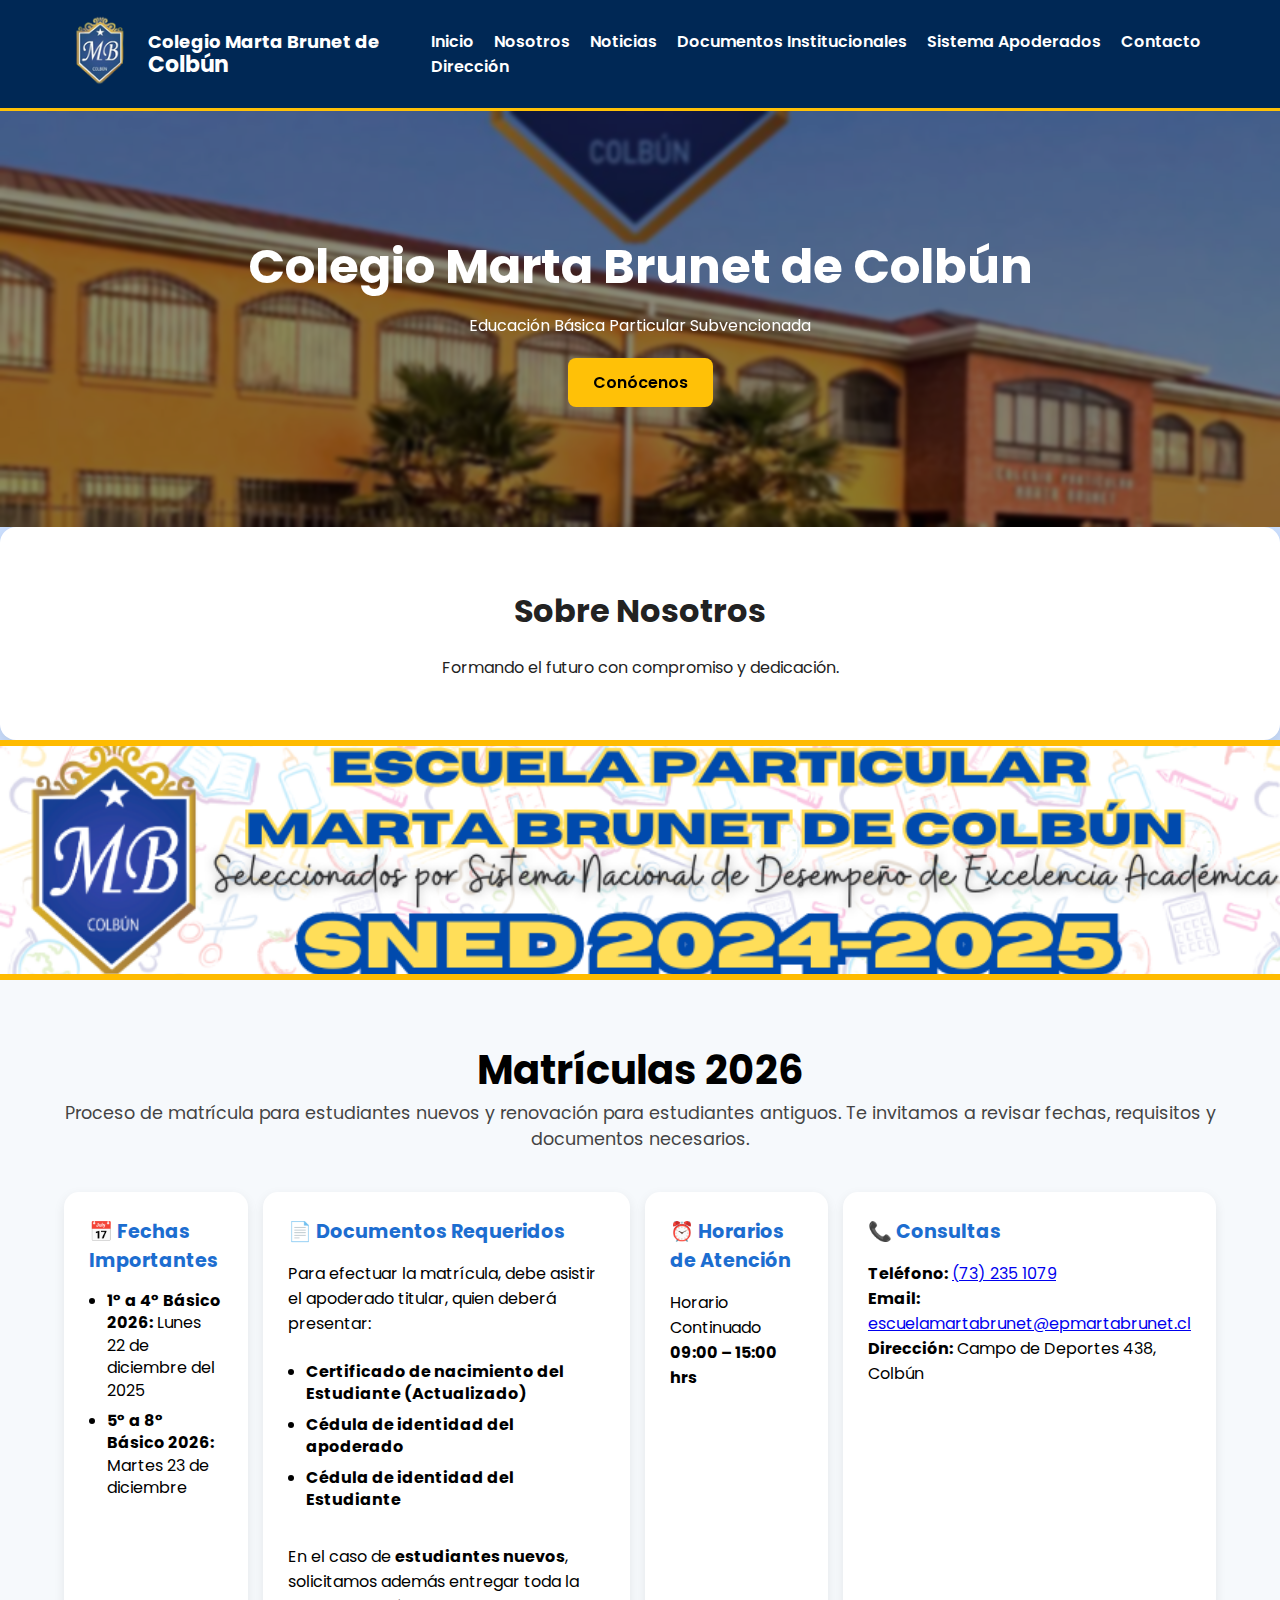
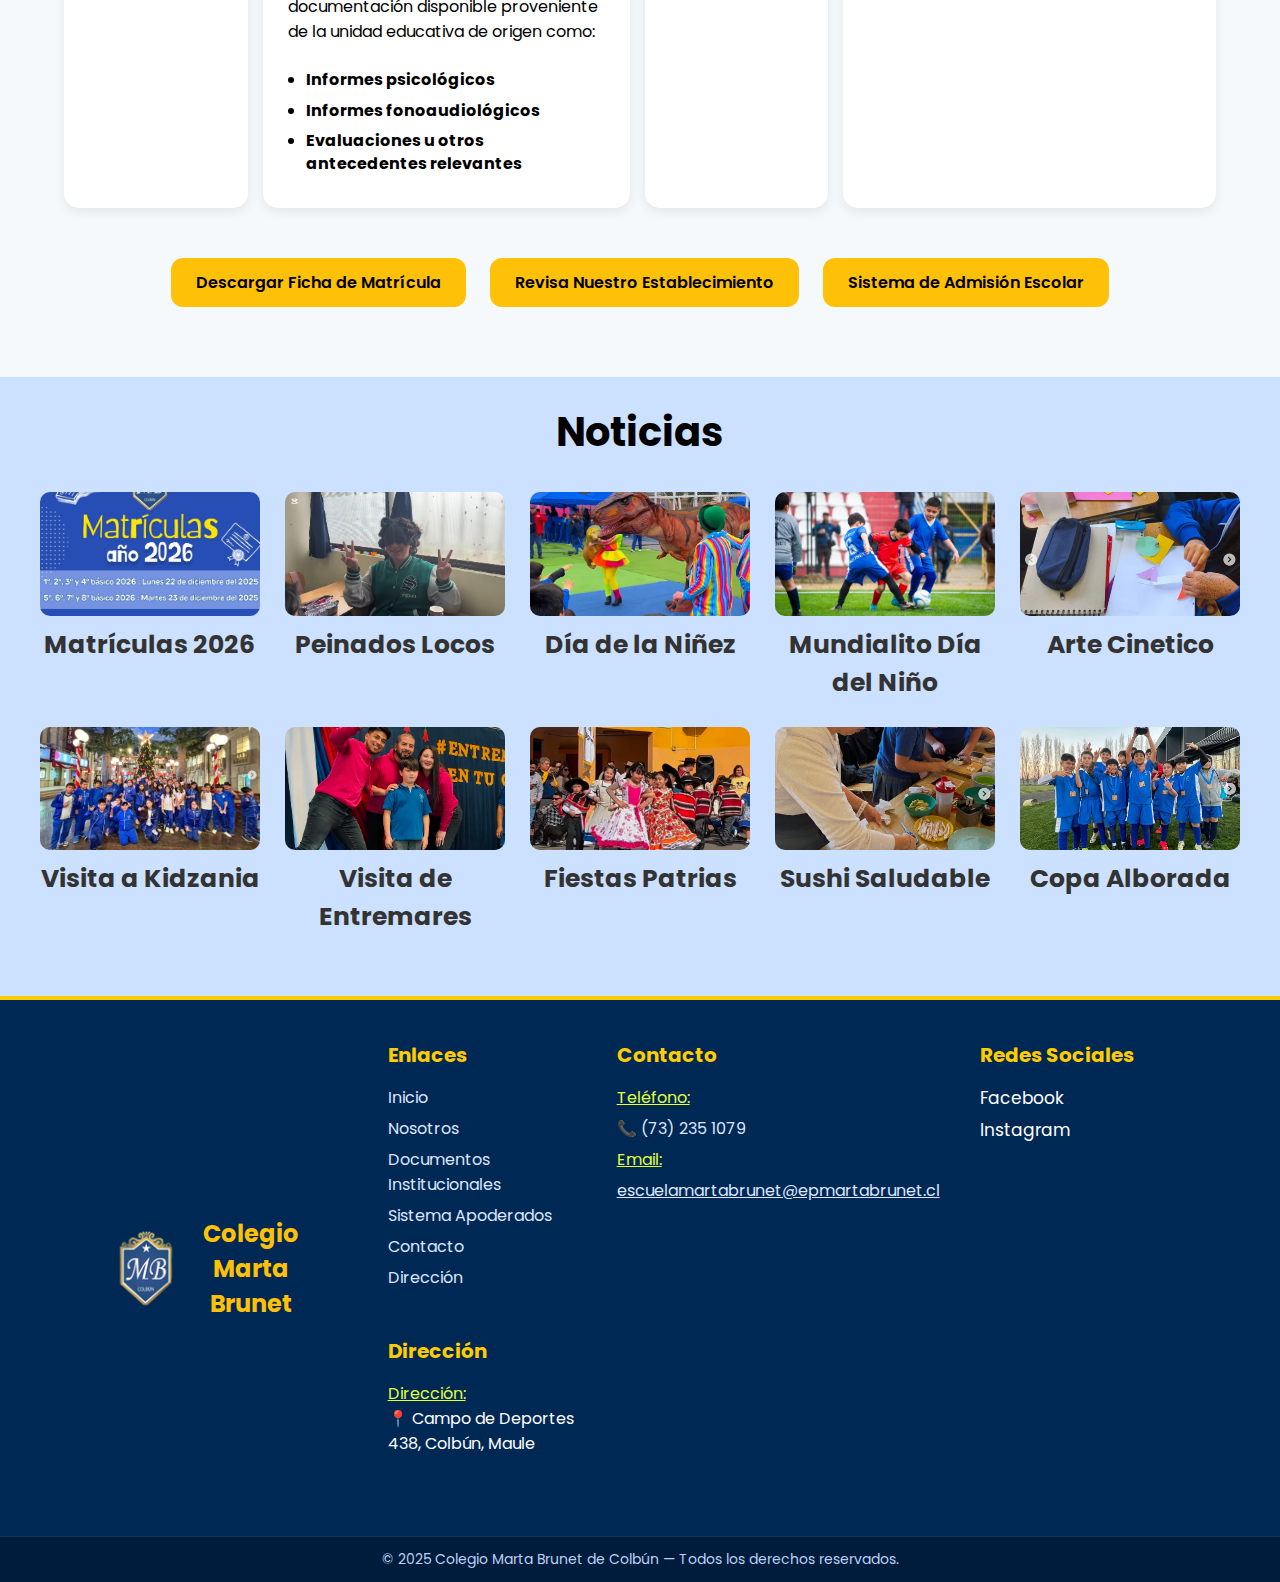
<file: index.html>
<!DOCTYPE html>
<html lang="es">
<head>
    <meta charset="UTF-8">
    <meta name="viewport" content="width=device-width, initial-scale=1.0">
        <link rel="shortcut icon" href="img/logo-martabrunet.png">
    <title>Colegio Marta Brunet de Colbún</title>
    <link rel="stylesheet" href="css/styles.css">
</head>
<body>

    <!-- HEADER -->
    <header class="header">
        <div class="container header-content">
           
            <div class="logo">
                 <a href="index.html" style="color:#FFFFFF; text-decoration: none;">
                     <img class="logo-img" src="img/logo-martabrunet.png">
                <div class="logo-text">
                
        <span class="line1">Colegio Marta Brunet de</span>
        <span class="line2">Colbún</span>
        </a>
    </div>
</div>

            <nav class="nav" id="nav-menu">
                
                <a href="index.html">Inicio</a>
                <a href="nosotros.html">Nosotros</a>
                <a href="noticias.html">Noticias</a>
                <a href="proyectos.html">Documentos Institucionales</a>
                <a href="apoderados.html">Sistema Apoderados</a>
                <a href="contacto.html">Contacto</a>
                <a href="direccion.html">Dirección</a>
            </nav>

            <div id="menu-btn" class="menu-btn">&#9776;</div>
        </div>
    </header>

    <!-- HERO -->
    <section class="hero">
        <div class="hero-content">
            <h1>Colegio Marta Brunet de Colbún</h1>
            <p>Educación Básica Particular Subvencionada</p>
            <a class="btn-amarillo" href="nosotros.html">Conócenos</a>
        </div>
    </section>

    <!-- NOSOTROS -->
    <section class="section">
        <div class="container">

            <h2>Sobre Nosotros</h2>
            <p>
                Formando el futuro con compromiso y dedicación.
            </p>
        </div>
    </section>
            <img src="img/sned.png" alt="sned" class="full-bleed">
            

  
<section class="matriculas">
    <div class="container">

        <h2 class="section-title">Matrículas 2026</h2>
        <p class="mat-desc">
            Proceso de matrícula para estudiantes nuevos y renovación para estudiantes antiguos.
            Te invitamos a revisar fechas, requisitos y documentos necesarios.
        </p>

        <div class="mat-grid">

            <!-- Fechas importantes -->
            <div class="mat-card">
                <h3>📅 Fechas Importantes</h3>
                <ul>
                    <li><strong>1° a 4° Básico 2026:</strong> Lunes 22 de diciembre del 2025</li>
                    <li><strong>5° a 8° Básico 2026:</strong> Martes 23 de diciembre</li>
                    
                </ul>
            </div>

            <!-- Documentos requeridos -->
            <div class="mat-card">
                <h3>📄 Documentos Requeridos</h3>
                <p>Para efectuar la matrícula, debe asistir el apoderado titular, quien deberá presentar:</p> <br>
                <ul>
                    <li><strong>Certificado de nacimiento del Estudiante (Actualizado)</strong></li>
                    <li><strong>Cédula de identidad del apoderado</strong></li>
                    <li><strong>Cédula de identidad del Estudiante</strong></li>
                </ul> <br>
                <p>En el caso de <b>estudiantes nuevos</b>, solicitamos además entregar toda la documentación disponible proveniente de la unidad educativa de origen como:</p>
                <ul><br>
                    <li><strong>Informes psicológicos</strong></li>
                    <li><strong>Informes fonoaudiológicos</strong></li>
                    <li><strong>Evaluaciones u otros antecedentes relevantes</strong></li>
                </ul>
            </div>

            <!-- Horarios -->
            <div class="mat-card">
                <h3>⏰ Horarios de Atención</h3>
                <p>Horario Continuado <br><strong>09:00 – 15:00 hrs</strong></p>
                
            </div>

            <!-- Contacto -->
            <div class="mat-card">
                <h3>📞 Consultas</h3>
                <p><strong>Teléfono:</strong> <a href="tel:+56732351079">(73) 235 1079</a></p>
                <p><strong>Email:</strong> 
                    <a href="mailto:escuelamartabrunet@epmartabrunet.cl">
                        escuelamartabrunet@epmartabrunet.cl
                    </a>
                </p>
                <p><strong>Dirección:</strong> Campo de Deportes 438, Colbún</p>
            </div>

        </div>

        <!-- Botón -->
        <div class="mat-buttons">
            <a href="https://admision.mineduc.cl/recuperar-comprobante" class="btn-amarillo mat-btn">Descargar Ficha de Matrícula</a>
            <a href="https://admision.mineduc.cl/vitrina-vue/establecimiento/3347" class="btn-amarillo mat-btn">Revisa Nuestro Establecimiento</a>
            <a href="https://www.sistemadeadmisionescolar.cl/index.html" class="btn-amarillo mat-btn">Sistema de Admisión Escolar</a>
        </div>

    </div>
</section>
    

<br>
<section class="noticias">
    <h2 class="section-title">Noticias</h2>

    <div class="gallery-grid">

        <!-- Noticia 1 -->
        <a href="https://www.facebook.com/photo/?fbid=1467787502018207&set=a.508342394629394" target="_blank" class="gallery-item">
            <div class="img-container">
                <img src="img/Matriculas.jpg" alt="Matrículas 2026">
                <div class="img-hover">
                    <p>Matrículas 2026 – Fechas de continuidad y nuevos estudiantes</p>
                </div>
            </div>
            <h3>Matrículas 2026</h3>
        </a>

        <!-- Noticia 2 -->
        <a href="noticias.html" class="gallery-item">
            <div class="img-container">
                <img src="img/peinados.png" alt="Peinados locos">
                <div class="img-hover">
                    <p>🎉✨ ¡Día de Peinados Locos en nuestro colegio! ✨🎉</p>
                </div>
            </div>
            <h3>Peinados Locos</h3>
        </a>

        <!-- Noticia 3 -->
        <a href="noticias.html" class="gallery-item">
            <div class="img-container">
                <img src="img/dia-niñez.png" alt="Actividades">
                <div class="img-hover">
                    <p>Celebramos el Día de la Niñez con una jornada llena de alegría</p>
                </div>
            </div>
            <h3>Día de la Niñez</h3>
        </a>

        <!-- Noticia 4 -->
        <a href="noticias.html" class="gallery-item">
            <div class="img-container">
                <img src="img/actividades-3.jpg" alt="Actividades">
                <div class="img-hover">
                    <p>Jornada inolvidable en el Mundialito Día del Niño 2025</p>
                </div>
            </div>
            <h3>Mundialito Día del Niño</h3>
        </a>

        <!-- Noticia 5 -->
        <a href="noticias.html" class="gallery-item">
            <div class="img-container">
                <img src="img/Artes.png" alt="Actividades">
                <div class="img-hover">
                    <p>Arte cinetico y el movimiento</p>
                </div>
            </div>
            <h3>Arte Cinetico</h3>
        </a>

        <!-- Noticia 6 -->
                <a href="noticias.html" class="gallery-item">
            <div class="img-container">
                <img src="img/kidzania.png" alt="Actividades">
                <div class="img-hover">
                    <p>4° básico disfrutó de una increíble salida pedagógica a KidZania</p>
                </div>
            </div>
            <h3>Visita a Kidzania</h3>
        </a>

        <!-- Noticia 7 -->
                <a href="#" class="gallery-item">
            <div class="img-container">
                <img src="img/entremares.png" alt="Actividades">
                <div class="img-hover">
                    <p>la visita del grupo entremares nos regaló un concierto lleno de cercanía, alegría y emoción</p>
                </div>
            </div>
            <h3>Visita de Entremares</h3>
        </a>

        <!-- Noticia 8 -->
                <a href="noticias.html" class="gallery-item">
            <div class="img-container">
                <img src="img/fiestas-patrias.png" alt="Actividades">
                <div class="img-hover">
                    <p>Momentos especiales durante la celebración de Fiestas Patrias</p>
                </div>
            </div>
            <h3>Fiestas Patrias</h3>
        </a>
        <!--Noticia 9-->
               <a href="noticias.html" class="gallery-item">
            <div class="img-container">
                <img src="img/sushi.png" alt="Actividades">
                <div class="img-hover">
                    <p>Entretenida clase de cocina saludable</p>
                </div>
            </div>
            <h3>Sushi Saludable</h3>
        </a>
        <!--Noticia 10-->
                       <a href="noticias.html" class="gallery-item">
            <div class="img-container">
                <img src="img/copa-alborada.png" alt="Actividades">
                <div class="img-hover">
                    <p>🏆⚽ ¡Orgullo escolar en la Copa Alborada 2025! ⚽🏆</p>
                </div>
            </div>
            <h3>Copa Alborada</h3>
        </a>

    </div>
</section>



<footer class="footer">
    <div class="footer-container">

        <!-- Columna 1: Logo + mensaje -->
        <div class="footer-col footer-logo-box">
            <img class="footer-logo-img" src="img/logo-martabrunet.png" alt="logo-martabrunet">

            <div class="footer-logo-text">
                <h2 class="footer-logo">Colegio<br>Marta Brunet</h2>
               
            </div>
        </div>

        <!-- Columna 2: Enlaces -->
        <div class="footer-col">
            <h3>Enlaces</h3>
            <a href="index.html">Inicio</a>
            <a href="nosotros.html">Nosotros</a>
            <a href="proyectos.html">Documentos Institucionales</a>
            <a href="apoderados.html">Sistema Apoderados</a>
            <a href="contacto.html">Contacto</a>
            <a href="direccion.html">Dirección</a>
        </div>

        <!-- Columna 3: Contacto -->
        <div class="footer-col">
            <h3>Contacto</h3>

            <p class="subtitulo-footer"><u>Teléfono:</u></p>
            <a href="tel:+56732351079">📞 (73) 235 1079</a>
            <p class="subtitulo-footer"><u>Email:</u></p>
             
            <a href="mailto:escuelamartabrunet@epmartabrunet.cl"><u>escuelamartabrunet@epmartabrunet.cl</u></a>

            
        </div>

        <!-- Columna 4: Redes Sociales -->
        <div class="footer-col">
            <h3>Redes Sociales</h3>
            <div class="footer-social">
                <a href="https://www.facebook.com/p/Colegio-Marta-Brunet-de-Colb%C3%BAn-100063609132102/">Facebook</a>
                <a href="https://www.instagram.com/colegiomartabrunet.colbun/">Instagram</a>
            </div>
                    </div>

        <!-- Columna 5: Dirección -->
        <div class="footer-col">
            <h3>Dirección</h3>
            <p class="subtitulo-footer"><u>Dirección:</u></p>
            <p>📍 Campo de Deportes 438, Colbún, Maule</p>
            </div>


    </div>

    <div class="footer-bottom">
        © 2025 Colegio Marta Brunet de Colbún — Todos los derechos reservados.
    </div>
</footer>


    <script src="script/main.js"></script>
</body>
</html>
</file>
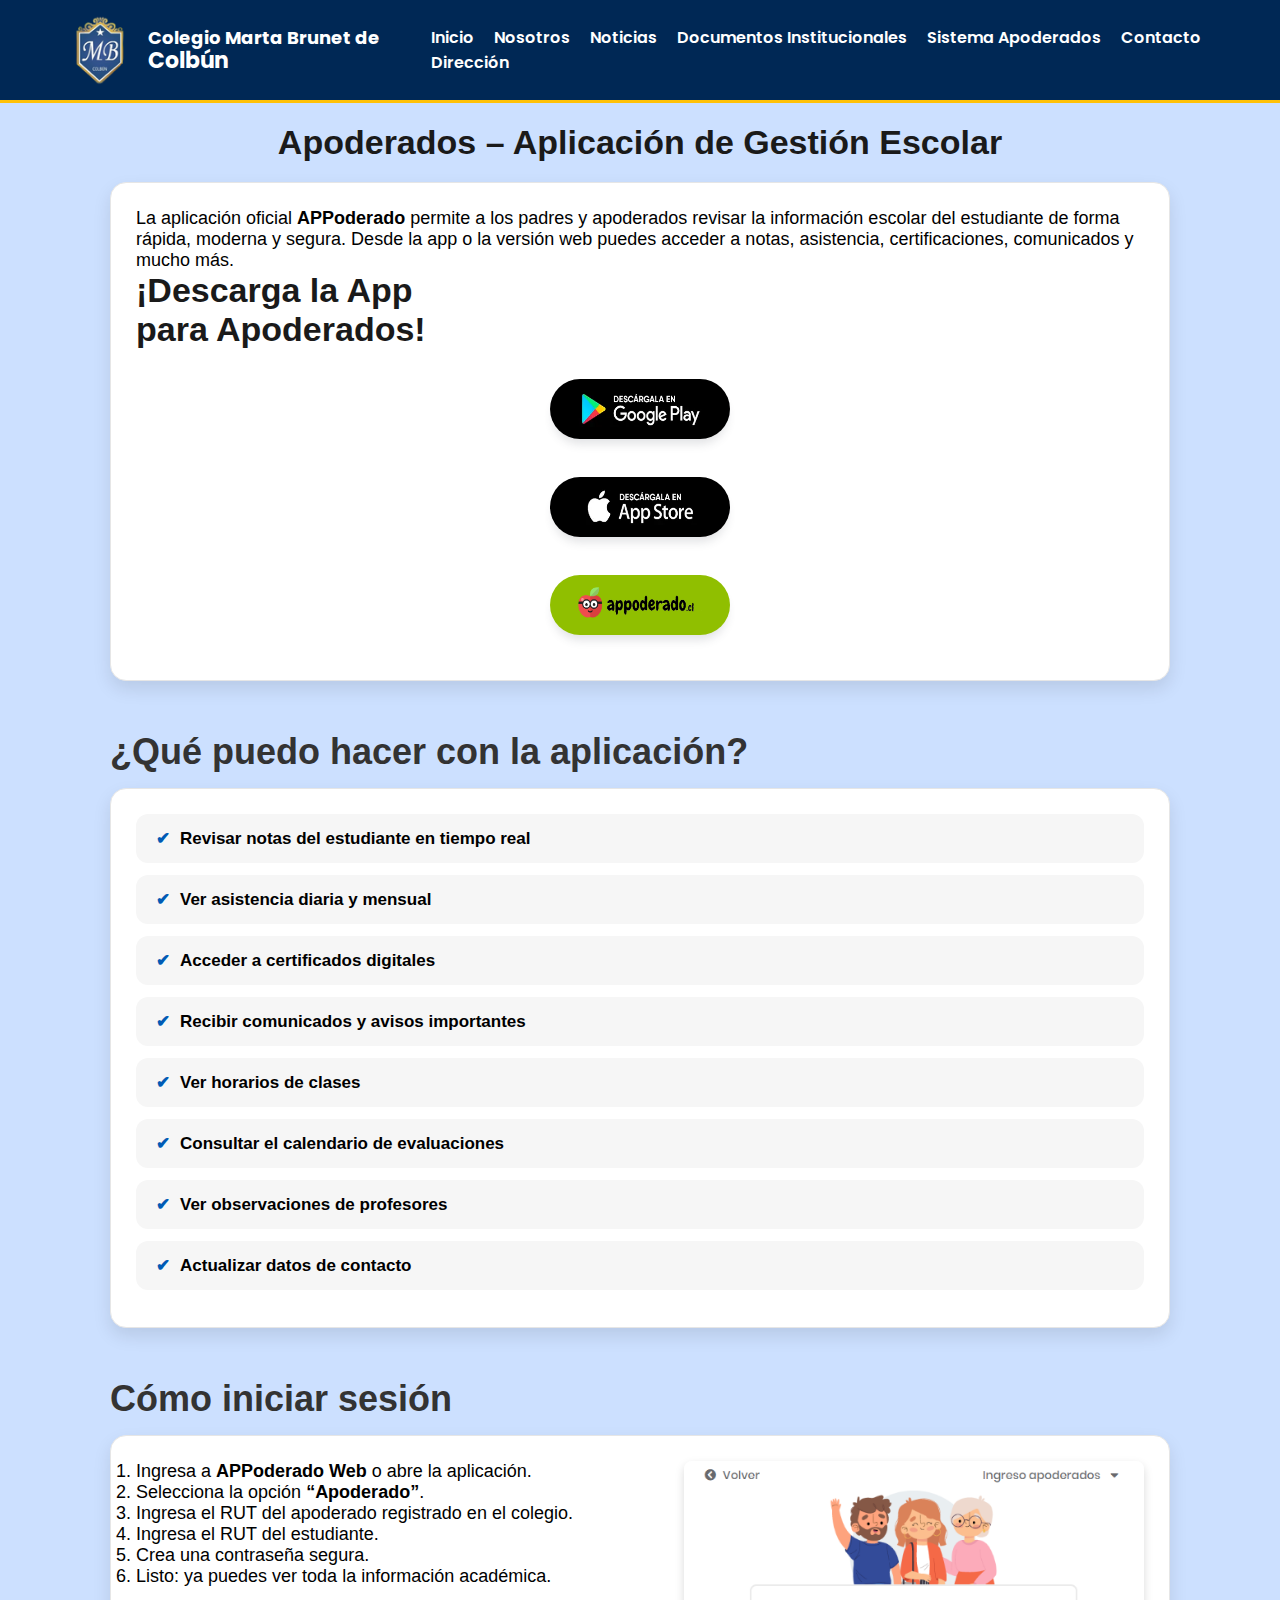
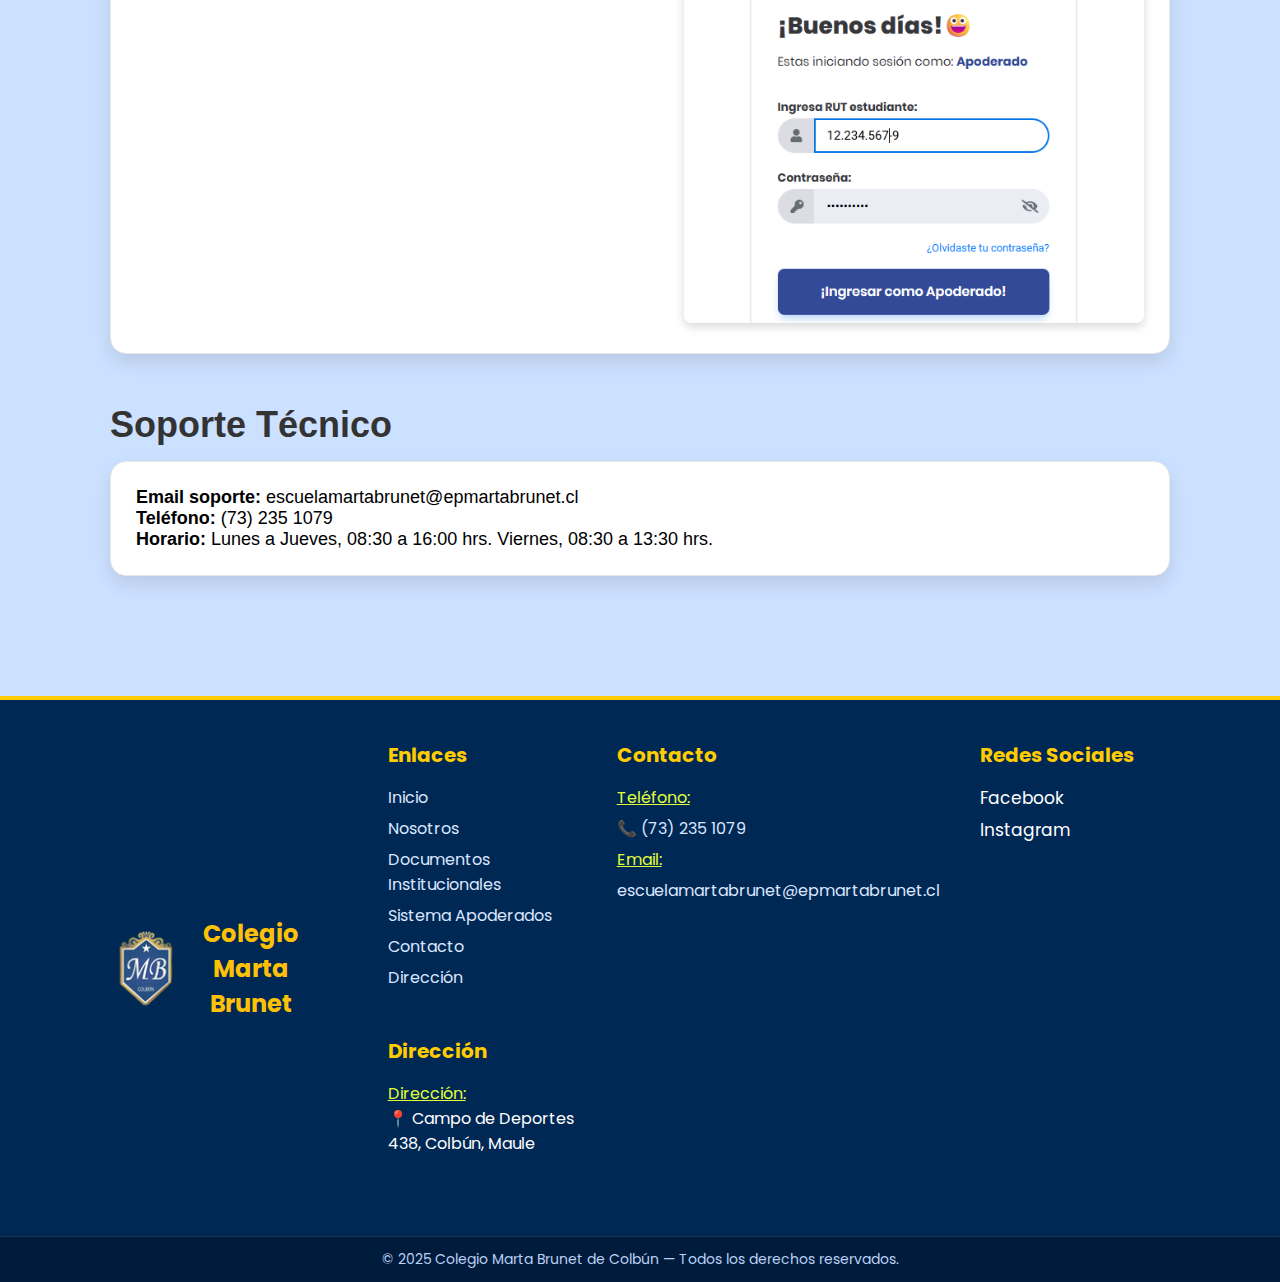
<file: apoderados.html>
<!DOCTYPE html>
<html lang="es">
<head>
    <meta charset="UTF-8">
    <meta name="viewport" content="width=device-width, initial-scale=1.0">
    <link rel="shortcut icon" href="img/logo-martabrunet.png">
    <title>Colegio Marta Brunet de Colbún</title>
    <link rel="stylesheet" href="css/styles.css">
</head>
<body>

    <!-- HEADER -->
   <header class="header">
       
            <div class="container header-content">
            <div class="logo"><img class="logo-img" src="img/logo-martabrunet.png">
                <div class="logo-text">
                    <a href="index.html" style="color:#FFFFFF; text-decoration: none;">
        <span class="line1">Colegio Marta Brunet de</span>
        <span class="line2">Colbún</span>
        </a>
    </div>
</div>

            <nav class="nav" id="nav-menu">
                <a href="index.html">Inicio</a>
                <a href="nosotros.html">Nosotros</a>
                <a href="noticias.html">Noticias</a>
                <a href="proyectos.html">Documentos Institucionales</a>
                <a href="apoderados.html">Sistema Apoderados</a>
                <a href="contacto.html">Contacto</a>
                <a href="direccion.html">Dirección</a>
            </nav>

                       <div id="menu-btn" class="menu-btn">&#9776;</div>
        
        </div>
    </header>
    



<div class="apo-container">

  <h2 class="apo-title">Apoderados – Aplicación de Gestión Escolar</h2>

  <div class="apo-box">
    <p>
      La aplicación oficial <strong>APPoderado</strong> permite a los padres y apoderados revisar la
      información escolar del estudiante de forma rápida, moderna y segura.
      Desde la app o la versión web puedes acceder a notas, asistencia, certificaciones,
      comunicados y mucho más.
    </p>
<h2 class="descargar">
  ¡Descarga la App
  <br>
  para Apoderados!
</h2>
 

    <div class="apo-buttons">
      <!-- Google Play -->
      <a href="https://play.google.com/store/apps/details?id=com.rowsis.appoderado" target="_blank">
        <img src="img/googleplay.png" alt="Descargar en Google Play" class="store-btn">
      </a>

      <!-- App Store -->
      <a href="https://apps.apple.com/cl/app/appoderado/id986014721" target="_blank">
        <img src="img/appstore.png" class="store-btn" alt="Descargar en App Store">
      </a>
    
  
    <a href="https://appoderado.cl/sistema/index-login-paso-2?t=apoderados" target="_blank" >
      <img src="img/appoderado.png" class="btn-apoderados" alt="Ingresar a APPoderado Web">
      
    </a>
  </div>
</div>
  <h3 class="apo-subtitle">¿Qué puedo hacer con la aplicación?</h3>

  <div class="apo-box apo-features">
    <ul>
      <li>Revisar notas del estudiante en tiempo real</li>
      <li>Ver asistencia diaria y mensual</li>
      <li>Acceder a certificados digitales</li>
      <li>Recibir comunicados y avisos importantes</li>
      <li>Ver horarios de clases</li>
      <li>Consultar el calendario de evaluaciones</li>
      <li>Ver observaciones de profesores</li>
      <li>Actualizar datos de contacto</li>
    </ul>
  </div>



  <h2 class="apo-subtitle">Cómo iniciar sesión</h2>

<div class="apo-box apo-flex">
  
  <div class="apo-text">
    <ol>
      <li>Ingresa a <strong>APPoderado Web</strong> o abre la aplicación.</li>
      <li>Selecciona la opción <strong>“Apoderado”</strong>.</li>
      <li>Ingresa el RUT del apoderado registrado en el colegio.</li>
      <li>Ingresa el RUT del estudiante.</li>
      <li>Crea una contraseña segura.</li>
      <li>Listo: ya puedes ver toda la información académica.</li>
    </ol>
  </div>

  <div class="apo-img">
    <img src="img/login-appoderado.png" alt="login-appoderado">
  </div>

</div>

<h3 class="apo-subtitle">Soporte Técnico</h3>

<div class="apo-box">
  <p><strong>Email soporte:</strong> escuelamartabrunet@epmartabrunet.cl</p>
  <p><strong>Teléfono:</strong> (73) 235 1079</p>
  <p><strong>Horario:</strong> Lunes a Jueves, 08:30 a 16:00 hrs. Viernes, 08:30 a 13:30 hrs.</p>
</div>
</div>


<footer class="footer">
    <div class="footer-container">

        <!-- Columna 1: Logo + mensaje -->
        <div class="footer-col footer-logo-box">
            <img class="footer-logo-img" src="img/logo-martabrunet.png" alt="logo-martabrunet">

            <div class="footer-logo-text">
                <h2 class="footer-logo">Colegio<br>Marta Brunet</h2>
                
            </div>
        </div>

        <!-- Columna 2: Enlaces -->
        <div class="footer-col">
            <h3>Enlaces</h3>
            <a href="index.html">Inicio</a>
            <a href="nosotros.html">Nosotros</a>
            <a href="proyectos.html">Documentos Institucionales</a>
            <a href="apoderados.html">Sistema Apoderados</a>
            <a href="contacto.html">Contacto</a>
            <a href="direccion.html">Dirección</a>
        </div>

        <!-- Columna 3: Contacto -->
        <div class="footer-col">
            <h3>Contacto</h3>

            <p class="subtitulo-footer"><u>Teléfono:</u></p>
            <a href="tel:+56732351079">📞 (73) 235 1079</a>
            <p class="subtitulo-footer"><u>Email:</u></p>
            <a href="mailto:escuelamartabrunet@epmartabrunet.cl">escuelamartabrunet@epmartabrunet.cl</a>
        </div>

        <!-- Columna 4: Redes Sociales -->
        <div class="footer-col">
            <h3>Redes Sociales</h3>
            <div class="footer-social">
                <a href="https://www.facebook.com/p/Colegio-Marta-Brunet-de-Colb%C3%BAn-100063609132102/">Facebook</a>
                <a href="https://www.instagram.com/colegiomartabrunet.colbun/">Instagram</a>
            </div>
                    </div>

        <!-- Columna 5: Dirección -->
        <div class="footer-col">
            <h3>Dirección</h3>
            <p class="subtitulo-footer"><u>Dirección:</u></p>
            <p>📍 Campo de Deportes 438, Colbún, Maule</p>
            </div>


    </div>

    <div class="footer-bottom">
        © 2025 Colegio Marta Brunet de Colbún — Todos los derechos reservados.
    </div>
</footer>

<script src="script/main.js"></script>
</body>
</html>
</file>
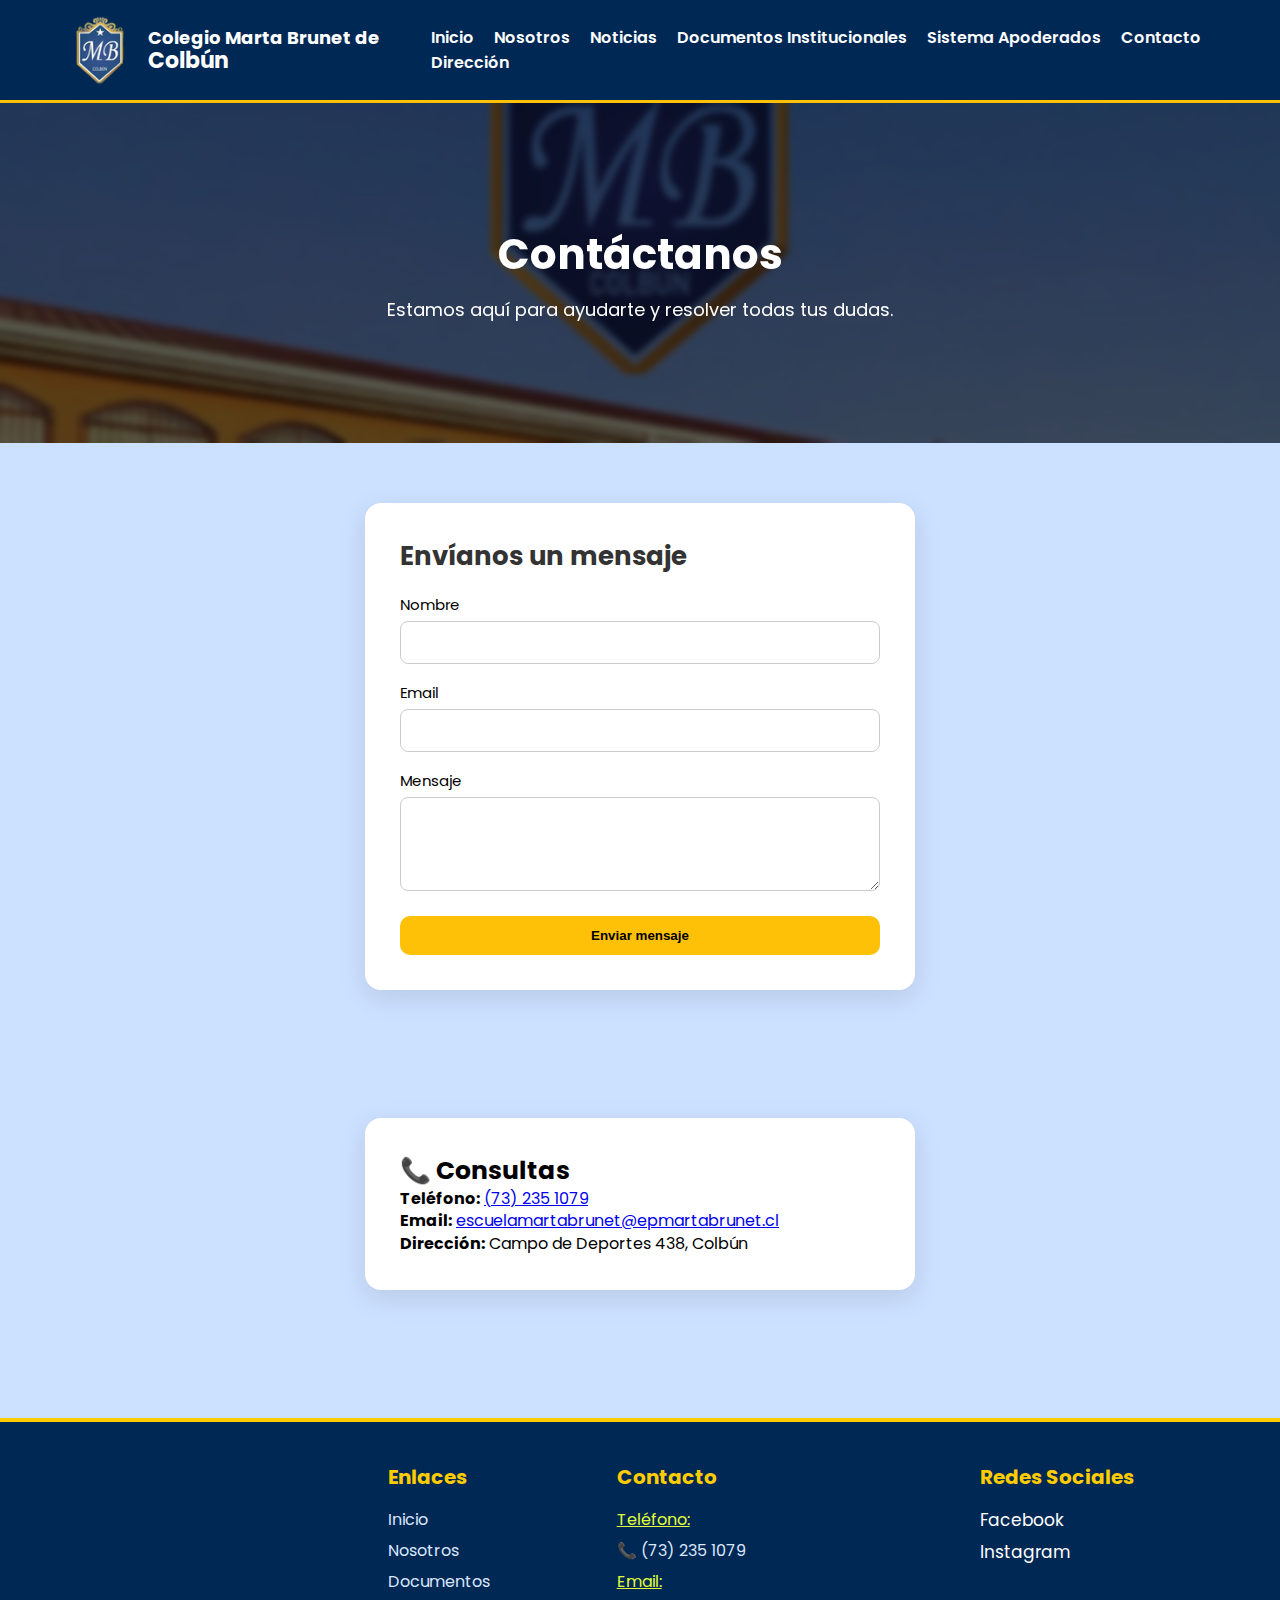
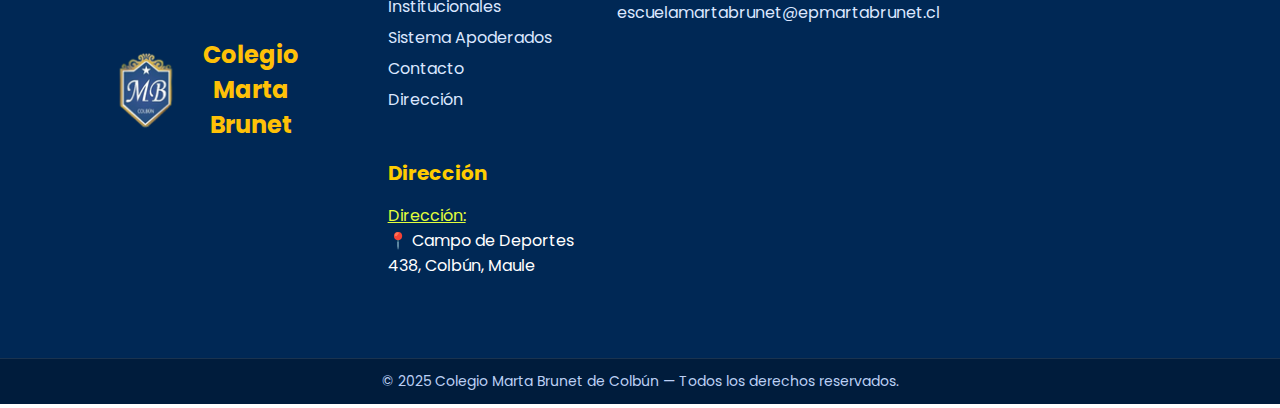
<file: contacto.html>
<!DOCTYPE html>
<html lang="es">
<head>
    <meta charset="UTF-8">
    <meta name="viewport" content="width=device-width, initial-scale=1.0">
    <title>Contacto - Colegio Marta Brunet</title>
        <link rel="shortcut icon" href="img/logo-martabrunet.png">
    <link rel="stylesheet" href="css/styles.css">
</head>
<body>

<header class="header">
    <div class="container header-content">
        <div class="logo">
            <img class="logo-img" src="img/logo-martabrunet.png">
            <div class="logo-text">
                                   <a href="index.html" style="color:#FFFFFF; text-decoration: none;">
                <span class="line1">Colegio Marta Brunet de</span>
                <span class="line2">Colbún</span>
                </a>
            </div>
        </div>

        <nav class="nav" id="nav-menu">
            <a href="index.html">Inicio</a>
            <a href="nosotros.html">Nosotros</a>
            <a href="noticias.html">Noticias</a>
            <a href="proyectos.html">Documentos Institucionales</a>
            <a href="apoderados.html">Sistema Apoderados</a>
            <a href="contacto.html" class="active">Contacto</a>
            <a href="direccion.html">Dirección</a>
        </nav>
                    <div id="menu-btn" class="menu-btn">&#9776;</div>
        </div>
    </div>
</header>

<!-- HERO -->
<section class="contact-hero">
    <h1>Contáctanos</h1>
    <p>Estamos aquí para ayudarte y resolver todas tus dudas.</p>
</section>


<!-- FORMULARIO -->
<section class="contact-section">
    <div class="form-card">
        <h2>Envíanos un mensaje</h2>

<form id="contactForm">
    <div class="form-group">
        <label>Nombre</label>
        <input type="text" id="nombre" required>
    </div>

    <div class="form-group">
        <label>Email</label>
        <input type="email" id="email" required>
    </div>

    <div class="form-group">
        <label>Mensaje</label>
        <textarea id="mensaje" rows="4" required></textarea>
    </div>

    <button type="submit" class="btn-enviar">Enviar mensaje</button>
</form>

    </div>
    
    
    
    
    
</section>


<section class="contact-section">
    
            <!-- Contacto -->
            <div class="form-card">
           
                <h3>📞 Consultas</h3>
                <p><strong>Teléfono:</strong> <a href="tel:+56732351079">(73) 235 1079</a></p>
                <p><strong>Email:</strong> 
                    <a href="mailto:escuelamartabrunet@epmartabrunet.cl">
                        escuelamartabrunet@epmartabrunet.cl
                    </a>
                </p>
                <p><strong>Dirección:</strong> Campo de Deportes 438, Colbún</p>
            </div>
           
            
            
            </section>



<!-- FOOTER -->
<footer class="footer">
    <div class="footer-container">

        <!-- Columna 1: Logo + mensaje -->
        <div class="footer-col footer-logo-box">
            <img class="footer-logo-img" src="img/logo-martabrunet.png" alt="logo-martabrunet">

            <div class="footer-logo-text">
                <h2 class="footer-logo">Colegio<br>Marta Brunet</h2>
                
            </div>
        </div>

        <!-- Columna 2: Enlaces -->
        <div class="footer-col">
            <h3>Enlaces</h3>
            <a href="index.html">Inicio</a>
            <a href="nosotros.html">Nosotros</a>
            <a href="proyectos.html">Documentos Institucionales</a>
            <a href="apoderados.html">Sistema Apoderados</a>
            <a href="contacto.html">Contacto</a>
            <a href="direccion.html">Dirección</a>
        </div>

        <!-- Columna 3: Contacto -->
        <div class="footer-col">
            <h3>Contacto</h3>

            <p class="subtitulo-footer"><u>Teléfono:</u></p>
            <a href="tel:+56732351079">📞 (73) 235 1079</a>
            <p class="subtitulo-footer"><u>Email:</u></p>
            <a href="mailto:escuelamartabrunet@epmartabrunet.cl">escuelamartabrunet@epmartabrunet.cl</a>
        </div>

        <!-- Columna 4: Redes Sociales -->
        <div class="footer-col">
            <h3>Redes Sociales</h3>
            <div class="footer-social">
                <a href="https://www.facebook.com/p/Colegio-Marta-Brunet-de-Colb%C3%BAn-100063609132102/">Facebook</a>
                <a href="https://www.instagram.com/colegiomartabrunet.colbun/">Instagram</a>
            </div>
                    </div>

        <!-- Columna 5: Dirección -->
        <div class="footer-col">
            <h3>Dirección</h3>
            <p class="subtitulo-footer"><u>Dirección:</u></p>
            <p>📍 Campo de Deportes 438, Colbún, Maule</p>
            </div>


    </div>

    <div class="footer-bottom">
        © 2025 Colegio Marta Brunet de Colbún — Todos los derechos reservados.
    </div>
</footer>
 <script src="script/main.js"></script>
</body>
</html>
</file>
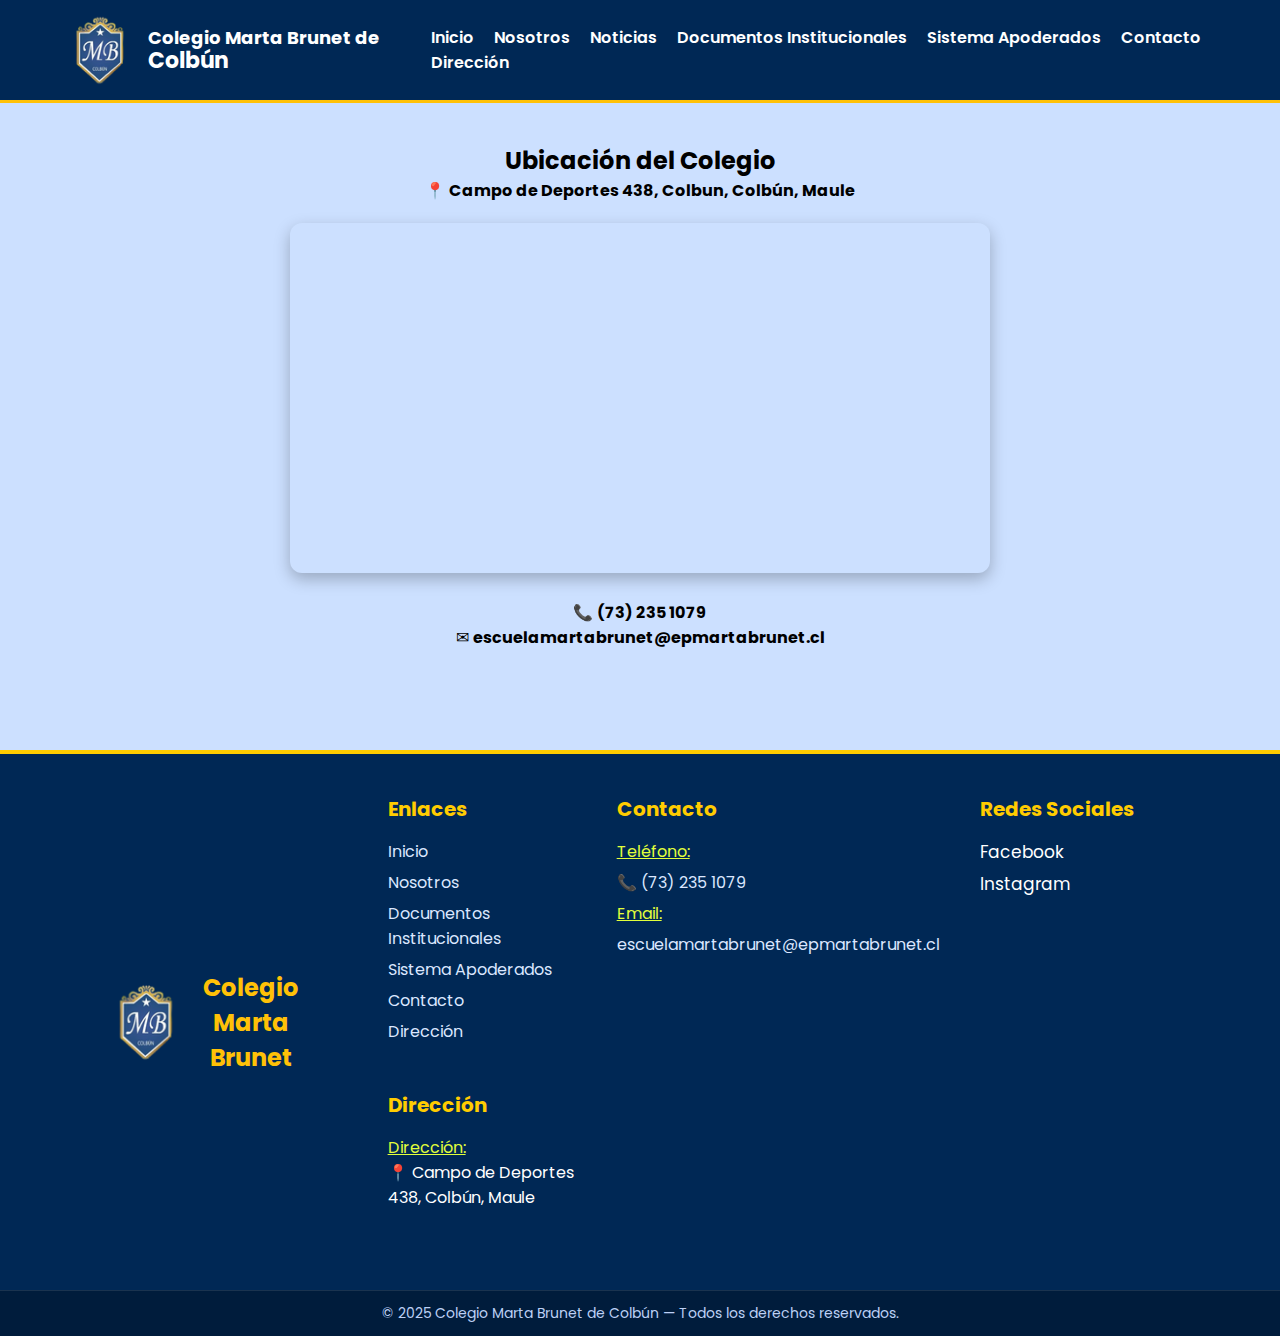
<file: direccion.html>
<!DOCTYPE html>
<html lang="es">
<head>
    <meta charset="UTF-8">
    <meta name="viewport" content="width=device-width, initial-scale=1.0">
        <link rel="shortcut icon" href="img/logo-martabrunet.png">
    <title>Nosotros - Colegio Marta Brunet</title>
    <link rel="stylesheet" href="css/styles.css">
</head>
<body>

    <!-- HEADER -->
   <header class="header">
        <div class="container header-content">
            <div class="logo"><img class="logo-img" src="img/logo-martabrunet.png">
                <div class="logo-text">
             <a href="index.html" style="color:#FFFFFF; text-decoration: none;">
        <span class="line1">Colegio Marta Brunet de</span>
        <span class="line2">Colbún</span>
        </a>
    </div>
</div>

            <nav class="nav" id="nav-menu">
                <a href="index.html">Inicio</a>
                <a href="nosotros.html" class="active">Nosotros</a>
                <a href="noticias.html">Noticias</a>
                <a href="proyectos.html">Documentos Institucionales</a>
                <a href="apoderados.html">Sistema Apoderados</a>
                <a href="contacto.html">Contacto</a>
                <a href="direccion.html">Dirección</a>
            </nav>
            <div id="menu-btn" class="menu-btn">&#9776;</div>
        </div>
    </header>

    <!-- SECCIÓN DIRECCIÓN -->
<section class="direccion-box">
    <h2>Ubicación del Colegio</h2>

    <p>📍 <strong>Campo de Deportes 438, Colbun, Colbún, Maule</strong></p>

    <div class="map-box">
        <iframe 
            src="https://www.google.com/maps/embed?pb=!1m18!1m12!1m3!1d3240.1804301881552!2d-71.4045143!3d-35.6971773!2m3!1f0!2f0!3f0!3m2!1i1024!2i768!4f13.1!3m3!1m2!1s0x96658f9f9fb7ffa3%3A0xa506012f1058d934!2sEscuela%20Particular%20Marta%20Brunet%2C%20Colb%C3%BAn!5e0!3m2!1ses!2scl!4v1763999714143!5m2!1ses!2scl"
            style="border:0;" allowfullscreen loading="lazy">
        </iframe>
    </div>

    <p>📞 <strong>(73) 235 1079</strong></p>
    <p>✉ <strong>escuelamartabrunet@epmartabrunet.cl</strong></p>
</section>


<footer class="footer">
    <div class="footer-container">

        <!-- Columna 1: Logo + mensaje -->
        <div class="footer-col footer-logo-box">
            <img class="footer-logo-img" src="img/logo-martabrunet.png" alt="logo-martabrunet">

            <div class="footer-logo-text">
                <h2 class="footer-logo">Colegio<br>Marta Brunet</h2>
                
            </div>
        </div>

        <!-- Columna 2: Enlaces -->
        <div class="footer-col">
            <h3>Enlaces</h3>
            <a href="index.html">Inicio</a>
            <a href="nosotros.html">Nosotros</a>
            <a href="proyectos.html">Documentos Institucionales</a>
            <a href="apoderados.html">Sistema Apoderados</a>
            <a href="contacto.html">Contacto</a>
            <a href="direccion.html">Dirección</a>
        </div>

        <!-- Columna 3: Contacto -->
        <div class="footer-col">
            <h3>Contacto</h3>

            <p class="subtitulo-footer"><u>Teléfono:</u></p>
            <a href="tel:+56732351079">📞 (73) 235 1079</a>
            <p class="subtitulo-footer"><u>Email:</u></p>
            <a href="mailto:escuelamartabrunet@epmartabrunet.cl">escuelamartabrunet@epmartabrunet.cl</a>
        </div>

        <!-- Columna 4: Redes Sociales -->
        <div class="footer-col">
            <h3>Redes Sociales</h3>
            <div class="footer-social">
                <a href="https://www.facebook.com/p/Colegio-Marta-Brunet-de-Colb%C3%BAn-100063609132102/">Facebook</a>
                <a href="https://www.instagram.com/colegiomartabrunet.colbun/">Instagram</a>
            </div>
                    </div>

        <!-- Columna 5: Dirección -->
        <div class="footer-col">
            <h3>Dirección</h3>
            <p class="subtitulo-footer"><u>Dirección:</u></p>
            <p>📍 Campo de Deportes 438, Colbún, Maule</p>
            </div>


    </div>

    <div class="footer-bottom">
        © 2025 Colegio Marta Brunet de Colbún — Todos los derechos reservados.
    </div>
</footer>
<script src="script/main.js"></script>
</body>
</html>
</file>
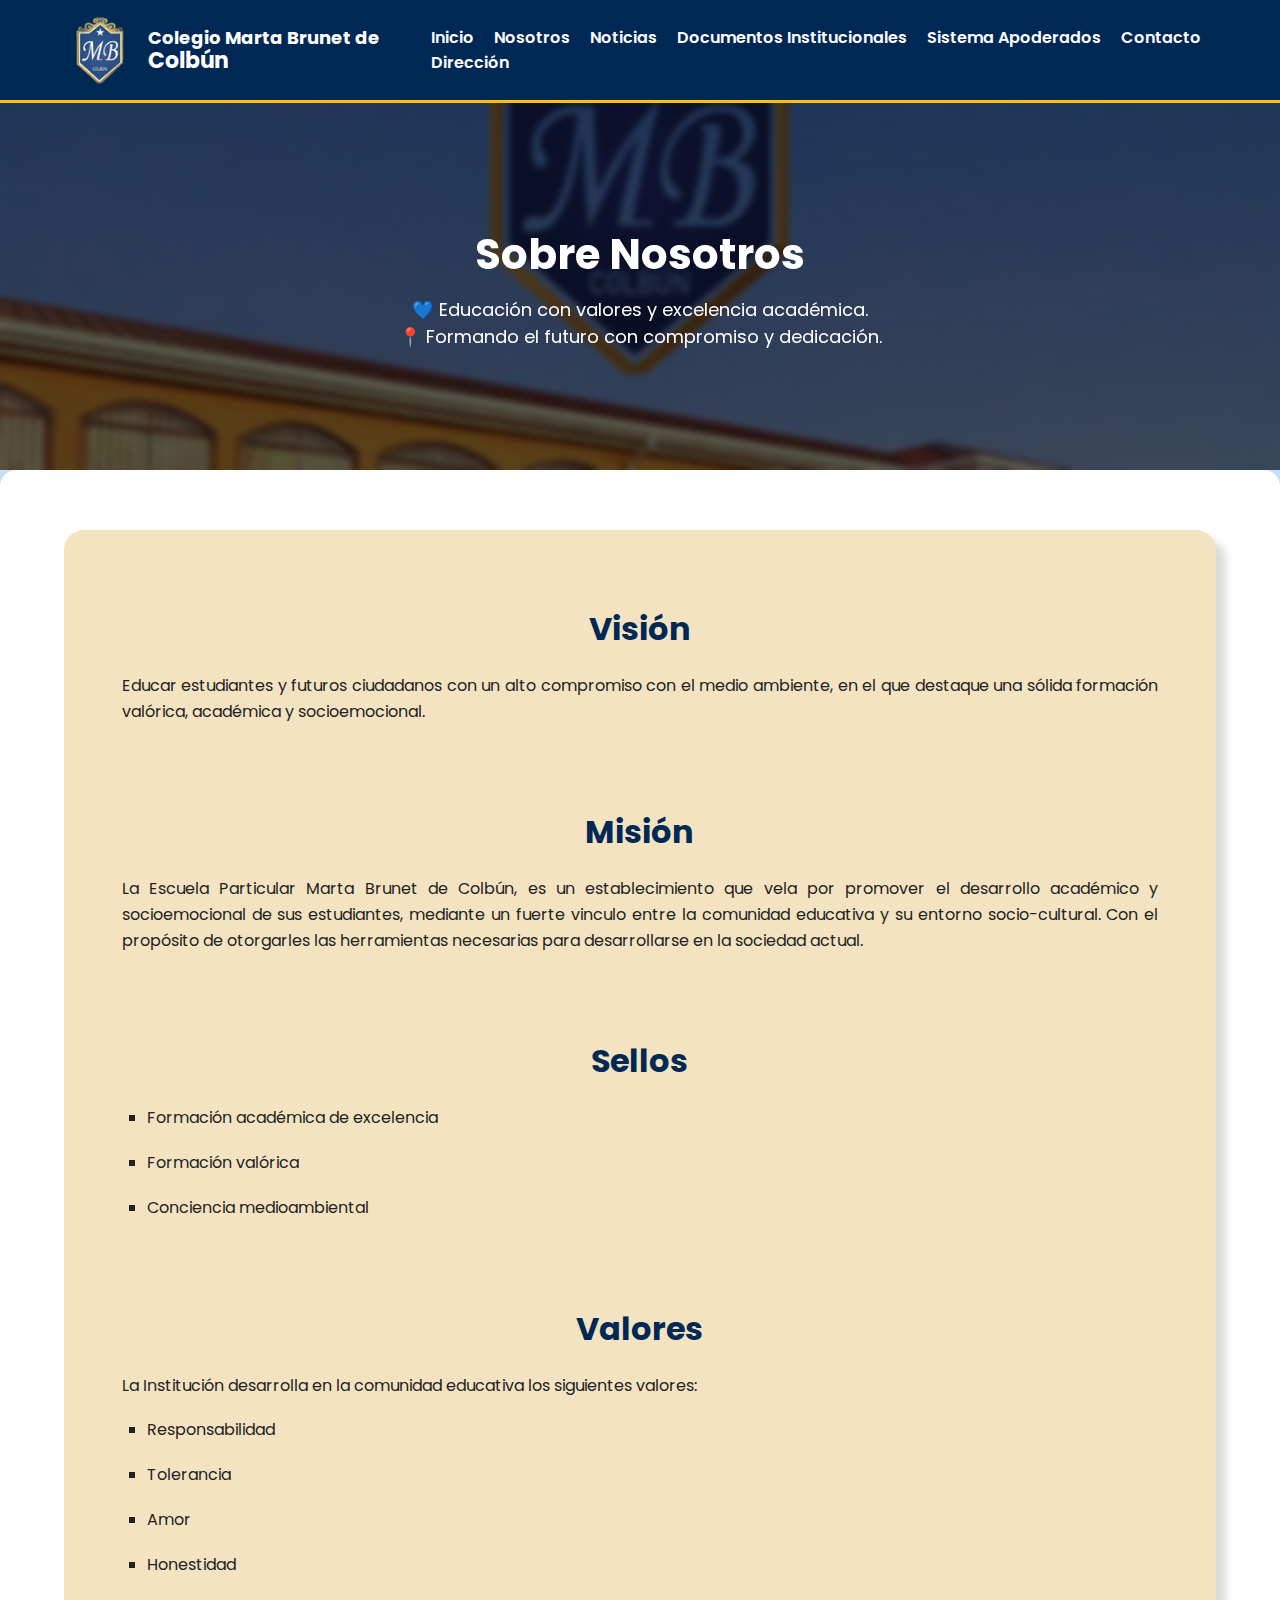
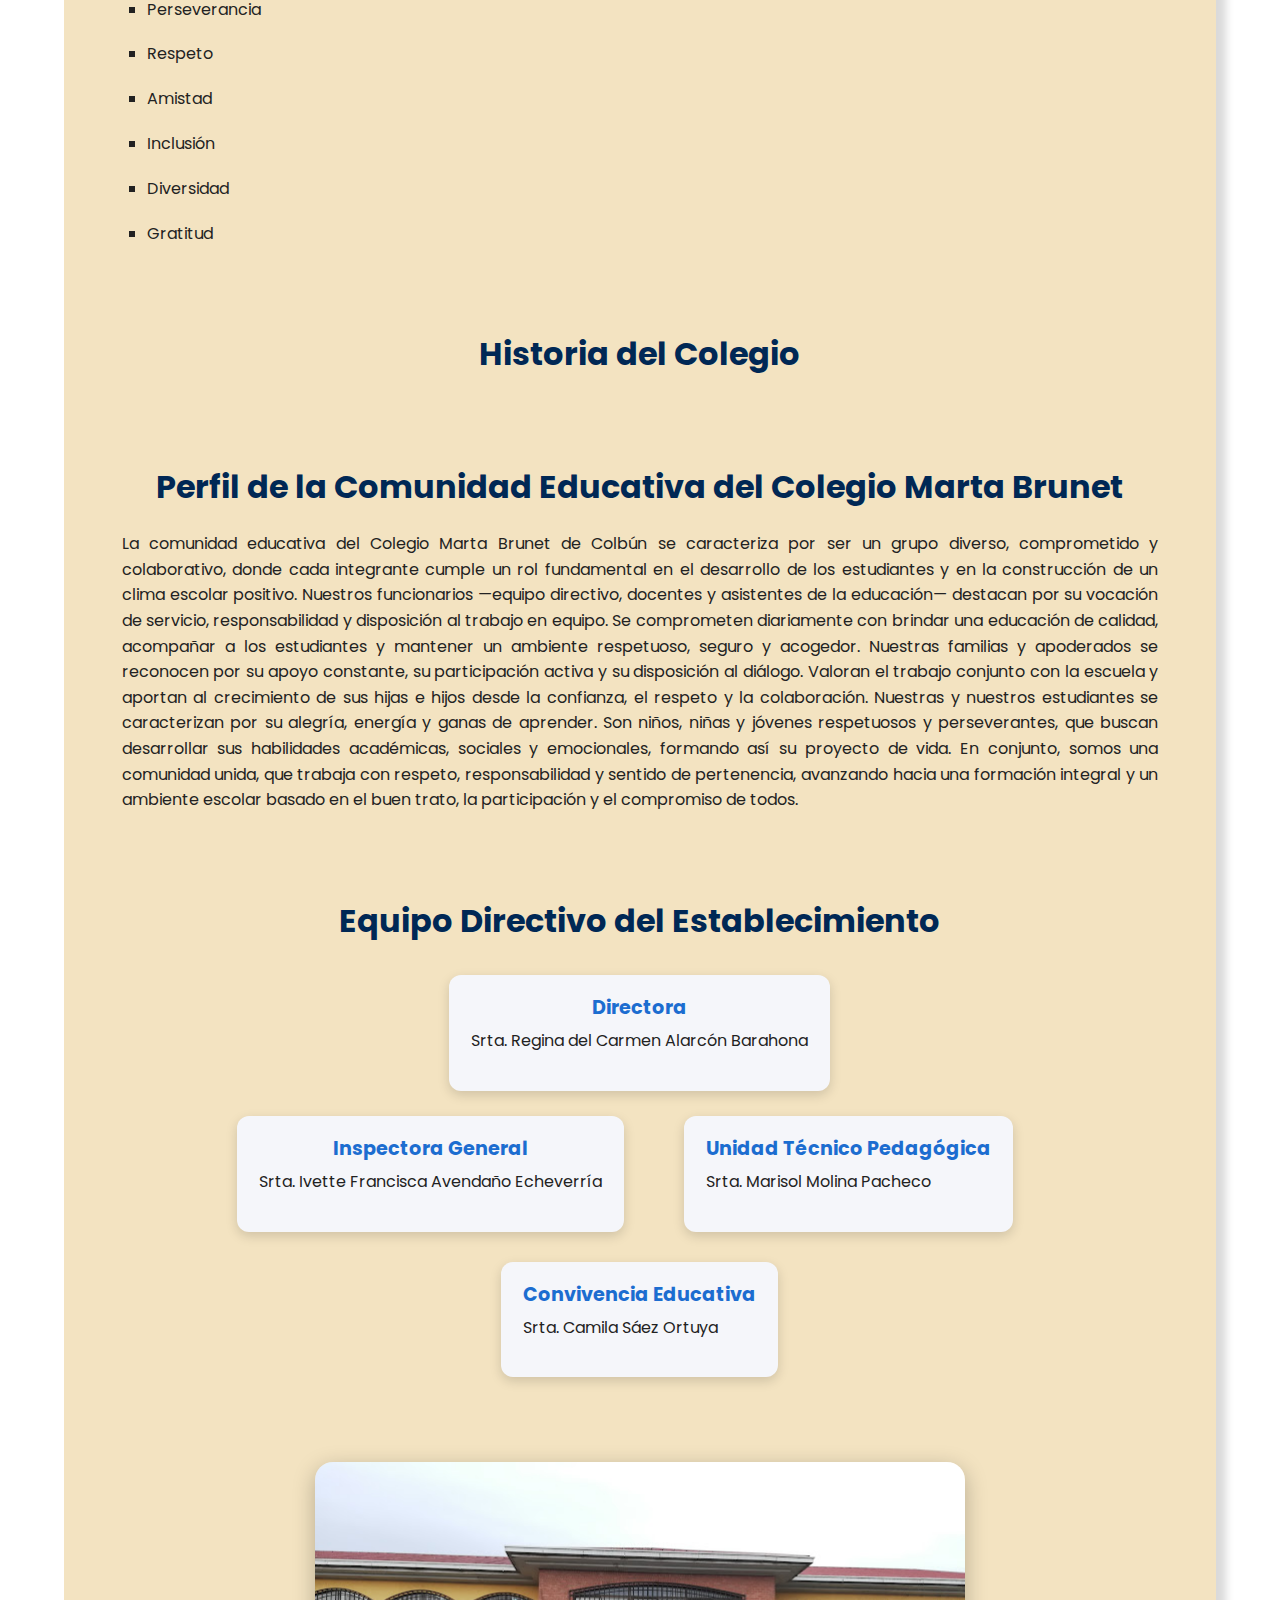
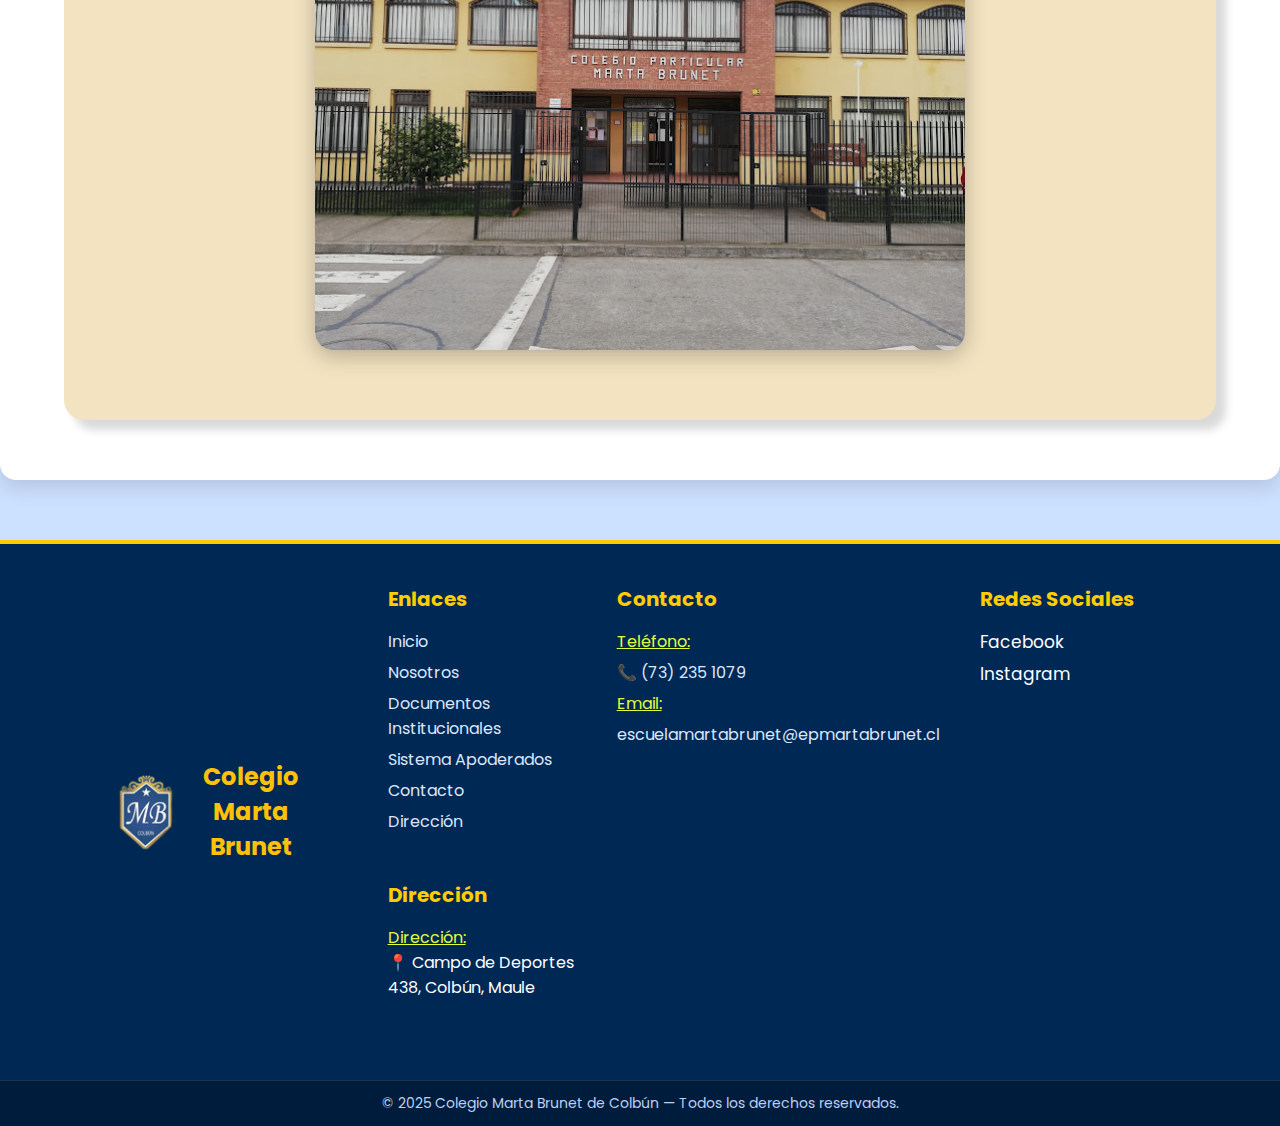
<file: nosotros.html>
<!DOCTYPE html>
<html lang="es">
<head>
    <meta charset="UTF-8">
    <meta name="viewport" content="width=device-width, initial-scale=1.0">
        <link rel="shortcut icon" href="img/logo-martabrunet.png">
    <title>Nosotros - Colegio Marta Brunet</title>
    <link rel="stylesheet" href="css/styles.css">
</head>
<body>

    <!-- HEADER -->
    <header class="header">
        <div class="container header-content">
            <div class="logo">
                <img class="logo-img" src="img/logo-martabrunet.png">
                <div class="logo-text">
                                       <a href="index.html" style="color:#FFFFFF; text-decoration: none;">
                    <span class="line1">Colegio Marta Brunet de</span>
                    <span class="line2">Colbún</span>
                    </a>
                </div>
            </div>

            <nav class="nav" id="nav-menu">
                <a href="index.html">Inicio</a>
                <a href="nosotros.html" class="active">Nosotros</a>
                <a href="noticias.html">Noticias</a>
                <a href="proyectos.html">Documentos Institucionales</a>
                <a href="apoderados.html">Sistema Apoderados</a>
                <a href="contacto.html">Contacto</a>
                <a href="direccion.html">Dirección</a>
            </nav>

            <div id="menu-btn" class="menu-btn">&#9776;</div>
        </div>
    </header>

    <!-- SECCIÓN NOSOTROS -->
     <section class="contact-hero">
    <h1>Sobre Nosotros</h1>                      
    <p class="nosotros">💙 Educación con valores y excelencia académica. <br>
                        📍 Formando el futuro con compromiso y dedicación.</p> 
     </section>
      <section class="section nosotros-extendido">
    <div class="container">
    <section class="nosotros-container">
        
        <div class="nosotros-contenido">

            <div class="nosotros-texto">
 
<br>
                <h2 class="titulos-nosotros">Visión</h2>
                <p>
                    Educar estudiantes y futuros ciudadanos con un alto compromiso con el medio ambiente,
                    en el que destaque una sólida formación valórica, académica y socioemocional.
                </p>

<br>
                <h2 class="titulos-nosotros">Misión</h2>
                <p>
                    La Escuela Particular Marta Brunet de Colbún, es un establecimiento que vela 
                    por promover el desarrollo académico y socioemocional de sus estudiantes, 
                    mediante un fuerte vinculo entre la comunidad educativa y su entorno socio-cultural.
                    Con el propósito de otorgarles las herramientas necesarias para desarrollarse en
                    la sociedad actual.
                </p>
<br>  
              <h2 class="titulos-nosotros">Sellos</h2>
                <ul class="sellos">
                <p>
                    <li>Formación académica de excelencia</li>
                    <li>Formación valórica</li>
                    <li>Conciencia medioambiental</li>
                </ul>
               

 
<br>
               <h2 class="titulos-nosotros">Valores</h2>
               <p>La Institución desarrolla en la comunidad educativa los siguientes valores:</p>

<ul class="valores-lista">
    <li>Responsabilidad</li>
    <li>Tolerancia</li>
    <li>Amor</li>
    <li>Honestidad</li>
    <li>Perseverancia</li>
    <li>Respeto</li>
    <li>Amistad</li>
    <li>Inclusión</li>
    <li>Diversidad</li>
    <li>Gratitud</li>
</ul>

<br>
 
      <h2>Historia del Colegio</h2>
      <p>
             
             
             
             
             
             
      </p>

<br>
      <h2 class="titulos-nosotros">Perfil de la Comunidad Educativa del Colegio Marta Brunet</h2>
      <p>
        
La comunidad educativa del Colegio Marta Brunet de Colbún se caracteriza por ser un grupo diverso, comprometido y colaborativo, donde cada integrante cumple un rol fundamental en el desarrollo de los estudiantes y en la construcción de un clima escolar positivo.
Nuestros funcionarios —equipo directivo, docentes y asistentes de la educación— destacan por su vocación de servicio, responsabilidad y disposición al trabajo en equipo. Se comprometen diariamente con brindar una educación de calidad, acompañar a los estudiantes y mantener un ambiente respetuoso, seguro y acogedor.
Nuestras familias y apoderados se reconocen por su apoyo constante, su participación activa y su disposición al diálogo. Valoran el trabajo conjunto con la escuela y aportan al crecimiento de sus hijas e hijos desde la confianza, el respeto y la colaboración.
Nuestras y nuestros estudiantes se caracterizan por su alegría, energía y ganas de aprender. Son niños, niñas y jóvenes respetuosos y perseverantes, que buscan desarrollar sus habilidades académicas, sociales y emocionales, formando así su proyecto de vida.
En conjunto, somos una comunidad unida, que trabaja con respeto, responsabilidad y sentido de pertenencia, avanzando hacia una formación integral y un ambiente escolar basado en el buen trato, la participación y el compromiso de todos.
        
        
        
        
        
      </p>


<br>
      <h2 >Equipo Directivo del Establecimiento</h2>
      <div class="organigrama-container">

        <!-- Nivel 1: Dirección -->
        <div class="org-nivel">
          <div class="org-cargo">
            <h3>Directora</h3>
            <p>Srta. Regina del Carmen Alarcón Barahona</p>
          </div>
        </div>
<br>
        <!-- Nivel 2 -->
        <div class="org-nivel">
          <div class="org-cargo">
            <h3>Inspectora General</h3>
            <p>Srta. Ivette Francisca Avendaño Echeverría</p>
          </div>
          <br>
          <div class="org-cargo">
            <h3>Unidad Técnico Pedagógica</h3>
            <p>Srta. Marisol Molina Pacheco</p>
          </div>
          <br>
          <div class="org-cargo">
            <h3>Convivencia Educativa</h3>
            <p>Srta. Camila Sáez Ortuya</p>
          </div>
        </div>
<br>


      </div>

    </div>
         



            <div class="nosotros-imagen">
                <img class="nosotros-imagen" src="img/frente-colegio.jpg" alt="Colegio Marta Brunet">
            </div>

        </div>
    </section>
     </section>

<footer class="footer">
    <div class="footer-container">

        <!-- Columna 1: Logo + mensaje -->
        <div class="footer-col footer-logo-box">
            <img class="footer-logo-img" src="img/logo-martabrunet.png" alt="logo-martabrunet">

            <div class="footer-logo-text">
                <h2 class="footer-logo">Colegio<br>Marta Brunet</h2>
                
            </div>
        </div>

        <!-- Columna 2: Enlaces -->
        <div class="footer-col">
            <h3>Enlaces</h3>
            <a href="index.html">Inicio</a>
            <a href="nosotros.html">Nosotros</a>
            <a href="proyectos.html">Documentos Institucionales</a>
            <a href="apoderados.html">Sistema Apoderados</a>
            <a href="contacto.html">Contacto</a>
            <a href="direccion.html">Dirección</a>
        </div>

        <!-- Columna 3: Contacto -->
        <div class="footer-col">
            <h3>Contacto</h3>

            <p class="subtitulo-footer"><u>Teléfono:</u></p>
            <a href="tel:+56732351079">📞 (73) 235 1079</a>
            <p class="subtitulo-footer"><u>Email:</u></p>
            <a href="mailto:escuelamartabrunet@epmartabrunet.cl">escuelamartabrunet@epmartabrunet.cl</a>
        </div>

        <!-- Columna 4: Redes Sociales -->
        <div class="footer-col">
            <h3>Redes Sociales</h3>
            <div class="footer-social">
                <a href="https://www.facebook.com/p/Colegio-Marta-Brunet-de-Colb%C3%BAn-100063609132102/">Facebook</a>
                <a href="https://www.instagram.com/colegiomartabrunet.colbun/">Instagram</a>
            </div>
                    </div>

        <!-- Columna 5: Dirección -->
        <div class="footer-col">
            <h3>Dirección</h3>
            <p class="subtitulo-footer"><u>Dirección:</u></p>
            <p>📍 Campo de Deportes 438, Colbún, Maule</p>
            </div>


    </div>

    <div class="footer-bottom">
        © 2025 Colegio Marta Brunet de Colbún — Todos los derechos reservados.
    </div>
</footer>

<script src="script/main.js"></script>
</body>
</html>
</file>
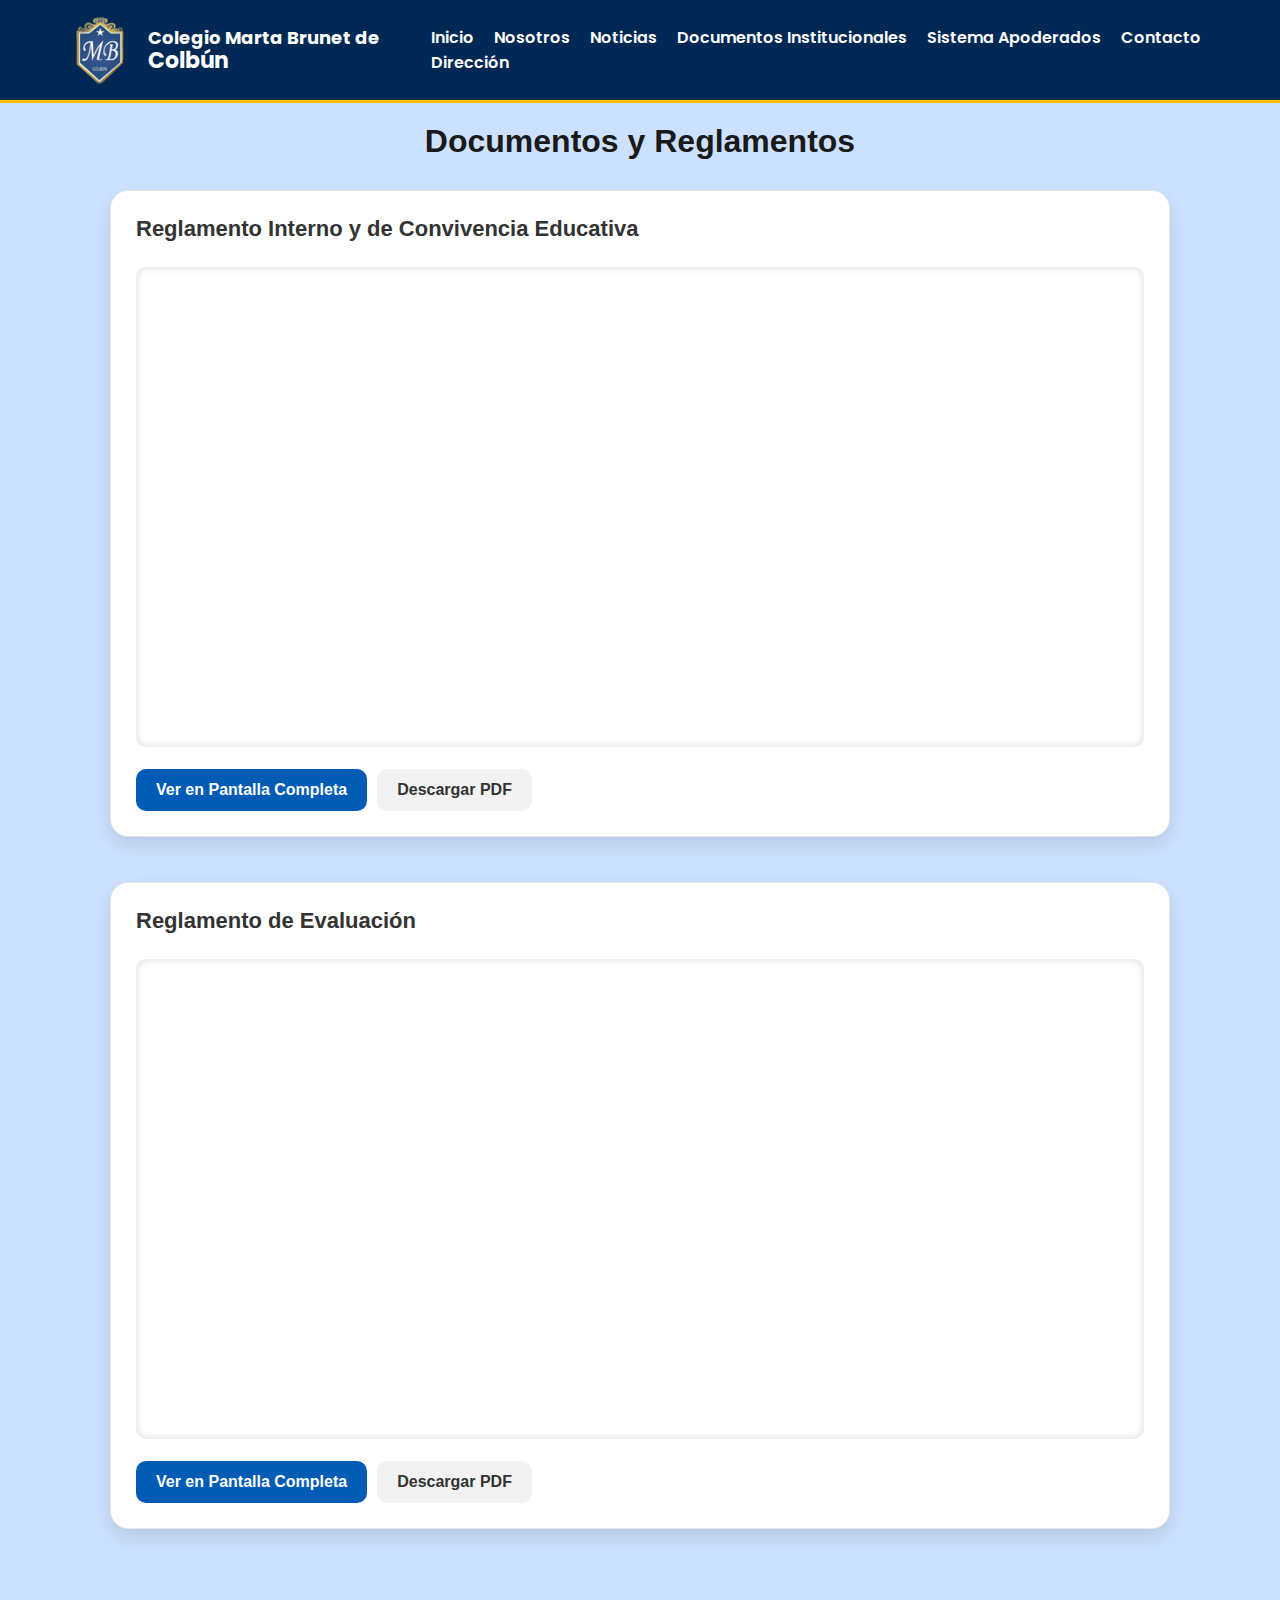
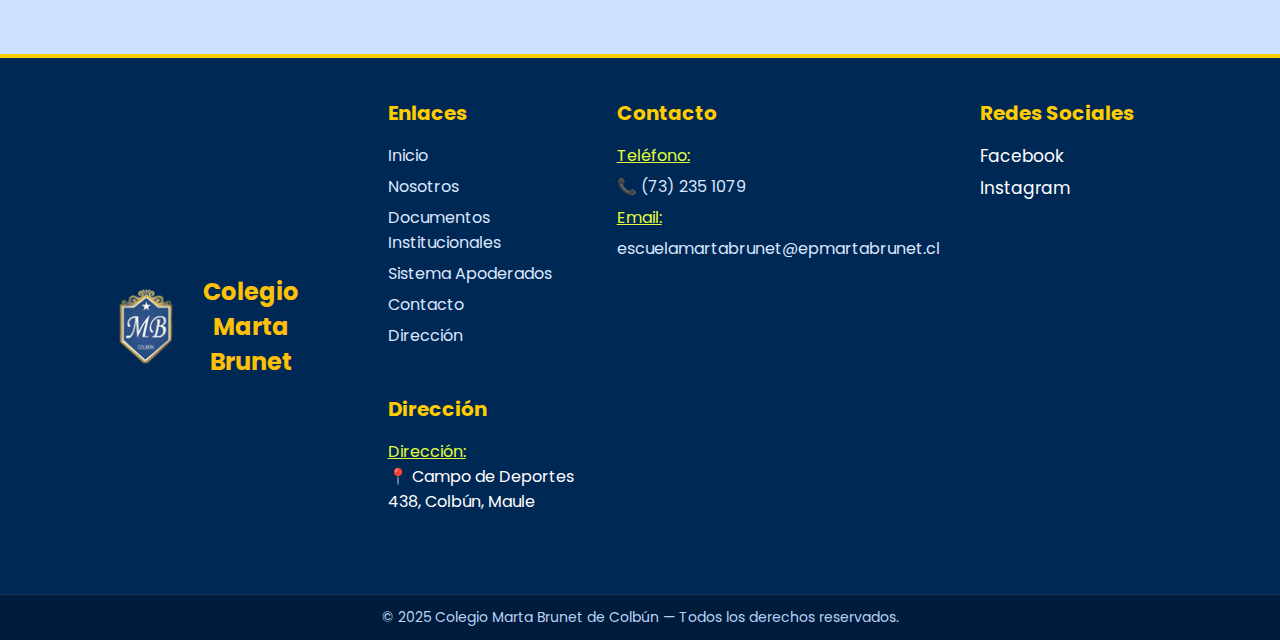
<file: proyectos.html>
<!DOCTYPE html>
<html lang="es">
<head>
    <meta charset="UTF-8">
    <meta name="viewport" content="width=device-width, initial-scale=1.0">
        <link rel="shortcut icon" href="img/logo-martabrunet.png">
    <title>Proyectos Educativos - Colegio Marta Brunet</title>
    <link rel="stylesheet" href="css/styles.css">
</head>
<body>

    <!-- HEADER -->
   <header class="header">
        <div class="container header-content">
            <div class="logo"><img class="logo-img" src="img/logo-martabrunet.png">
                <div class="logo-text">
                <a href="index.html" style="color:#FFFFFF; text-decoration: none;">
        <span class="line1">Colegio Marta Brunet de</span>
        <span class="line2">Colbún</span>
        </a>
    </div>
</div>
            <nav class="nav" id="nav-menu">
                <a href="index.html">Inicio</a>
                <a href="nosotros.html" class="active">Nosotros</a>
                <a href="noticias.html">Noticias</a>
                <a href="proyectos.html">Documentos Institucionales</a>
                <a href="apoderados.html">Sistema Apoderados</a>
                <a href="contacto.html">Contacto</a>
                <a href="direccion.html">Dirección</a>
            </nav>
                        <div id="menu-btn" class="menu-btn">&#9776;</div>
        </div>
            
   </header>
    <!-- PROYECTOS -->
 <div class="docs-container">

  <h2 class="docs-title">Documentos y Reglamentos</h2>

  <!-- DOCUMENTO 1 -->
  <div class="doc-card">
    <h3>Reglamento Interno y de Convivencia Educativa</h3>

    
    <iframe class="doc-frame" 
            src="proyectos/reglamento-interno.pdf">
    </iframe>

    <div class="doc-buttons">
      <a class="btn-view" target="_blank" href="./proyectos/reglamento-interno.pdf">Ver en Pantalla Completa</a>
      <a class="btn-download" download href="./proyectos/reglamento-interno.pdf">Descargar PDF</a>
    </div>
  </div>


  <!-- DOCUMENTO 2 -->
  <div class="doc-card">
    <h3>Reglamento de Evaluación </h3>

    <iframe class="doc-frame" 
            src="">
    </iframe>

    <div class="doc-buttons">
      <a class="btn-view" target="_blank" href="">Ver en Pantalla Completa</a>
      <a class="btn-download" download href="">Descargar PDF</a>
    </div>
  </div>


  

</div>


<footer class="footer">
    <div class="footer-container">

        <!-- Columna 1: Logo + mensaje -->
        <div class="footer-col footer-logo-box">
            <img class="footer-logo-img" src="img/logo-martabrunet.png" alt="logo-martabrunet">

            <div class="footer-logo-text">
                <h2 class="footer-logo">Colegio<br>Marta Brunet</h2>
                
            </div>
        </div>

        <!-- Columna 2: Enlaces -->
        <div class="footer-col">
            <h3>Enlaces</h3>
            <a href="index.html">Inicio</a>
            <a href="nosotros.html">Nosotros</a>
            <a href="proyectos.html">Documentos Institucionales</a>
            <a href="apoderados.html">Sistema Apoderados</a>
            <a href="contacto.html">Contacto</a>
            <a href="direccion.html">Dirección</a>
        </div>

        <!-- Columna 3: Contacto -->
        <div class="footer-col">
            <h3>Contacto</h3>

            <p class="subtitulo-footer"><u>Teléfono:</u></p>
            <a href="tel:+56732351079">📞 (73) 235 1079</a>
            <p class="subtitulo-footer"><u>Email:</u></p>
            <a href="mailto:escuelamartabrunet@epmartabrunet.cl">escuelamartabrunet@epmartabrunet.cl</a>
        </div>

        <!-- Columna 4: Redes Sociales -->
        <div class="footer-col">
            <h3>Redes Sociales</h3>
            <div class="footer-social">
                <a href="https://www.facebook.com/p/Colegio-Marta-Brunet-de-Colb%C3%BAn-100063609132102/">Facebook</a>
                <a href="https://www.instagram.com/colegiomartabrunet.colbun/">Instagram</a>
            </div>
                    </div>

        <!-- Columna 5: Dirección -->
        <div class="footer-col">
            <h3>Dirección</h3>
            <p class="subtitulo-footer"><u>Dirección:</u></p>
            <p>📍 Campo de Deportes 438, Colbún, Maule</p>
            </div>


    </div> 

    <div class="footer-bottom">
        © 2025 Colegio Marta Brunet de Colbún — Todos los derechos reservados.
    </div>
</footer>

    <script src="script/main.js"></script>
</body>
</html>
</file>
<file: css/styles.css>
/* FUENTE */
@import url('https://fonts.googleapis.com/css2?family=Poppins:wght@300;400;600;700&display=swap');

:root {
 
    --azul: #002855;          /* Azul oscuro base */
    --azul-claro: #1c6dd0;    /* Azul más brillante para títulos */
    --amarillo: #ffc107;      /* Amarillo cálido más vivo */
    --naranja: #ff7f50;       /* Para detalles llamativos */
    --verde: #90bf00;         /* Verde acento (botones apoderados) */
    --gris: #f5f6fa;          /* Fondo tarjetas */
    --texto: #222;            /* Texto general */
}




h3{
    font-size: 25px;
}

* {
    box-sizing: border-box;
    margin: 0;
    padding: 0;
}

.section, .doc-card, .apo-box, .form-card {
    box-shadow: 0 8px 20px rgba(0,0,0,0.12);
    border-radius: 16px;
}


body {
    font-family: 'Poppins', sans-serif;
    background: linear-gradient(
        180deg,
        #cce0ff 0%,   /* azul claro más brillante */
        #cce0ff 0%  /* amarillo claro más cálido */
    );

}

/* LAYOUT GENERAL */
.container {
    width: 90%;
    max-width: 1200px;
    margin: auto;
}

/* HEADER */
.header {
    width: 100%;
    background: var(--azul);
    padding: 15px 0;
    position: sticky;
    top: 0;
    z-index: 1000;
    border-bottom: 3px solid var(--amarillo);

    
    
}

.header-content {
    display: flex;
    justify-content: space-between;
    align-items: center;
   
}

.logo {
    display: flex;              
    align-items: center;         /* centra verticalmente logo + texto */
    gap: 12px;                   /* espacio entre logo y texto */
    font-weight: 700;
    color: white;
    font-size: 1.3rem;
}

.logo-img {
    height: 70px;                /* tamaño ideal */
    width: auto;
}

.logo-text {
    display: flex;
    flex-direction: column;
    line-height: 1.1;
 
}

.logo-text .line1 {
    font-size: 18px;
}

.logo-text .line2 {
    font-size: 22px;
}




.nav a {
    color: white;
    text-decoration: none;
    margin-left: 15px;
    font-weight: 550;
    margin:8px;
}

.nav a:hover {
    color: var(--amarillo);
}
/* NAV DESPLEGABLE MÓVIL */
.nav.active {
    display: flex !important;
}


/* BOTÓN MÓVIL */
.menu-btn {
    font-size: 28px;
    color: white;
    cursor: pointer;
    display: none;
}

/* HERO */
.hero {
    background-image: url("../img/fondo-img.jpg"); 
    background-size: cover;      
    background-position: center; 
    background-repeat: no-repeat;
    padding: 120px 20px; 
    color: white;
    text-align: center;
    position: relative;
}

/* Capa oscura para mejorar la lectura */
.hero::before {
    content: "";
    position: absolute;
    inset: 0;
    background: rgba(0,0,0,0.45); /* Oscurece la imagen */
    backdrop-filter: blur(2px);
}

.hero-content {
    position: relative; /* Hace que el texto quede arriba de la sombra */
    z-index: 2;
}


.hero h1 {
    font-size: 3rem;
    margin-bottom: 10px;
}

.btn-amarillo {
    background: var(--amarillo);
    padding: 12px 25px;
    border-radius: 8px;
    color: #000;
    font-weight: 600;
    text-decoration: none;
    display: inline-block;
    margin-top: 20px;
}

/* SECCIONES */
.section {
    padding: 60px 0;
    background: white;
    color: var(--texto);
    text-align: center;
}

.section h2 {
    font-size: 2rem;
    margin-bottom: 20px;
}

/* ========== FOOTER ========== */

.footer {
    background: #002855;
    color: white;
    margin-top: 60px;
    padding-top: 40px;
    border-top: 4px solid #ffcc00;
}

.email-text{
       display: block;
}

.footer-email {
    display: none;
    background: #007bff;
    color: rgb(255, 255, 255);
    padding: 8px 10px;
    border-radius: 16px;
    text-decoration: none;
    font-weight: bold;
    text-align: center;
}


.footer-container {
    max-width: 1200px;
    margin: auto;
    width: 90%;
    display: grid;
    grid-template-columns: 1.2fr 0.8fr 0.10fr 1fr;
    gap: 40px;
    padding-bottom: 40px;
}

.footer-container > div:first-child {
    grid-row: 1 / span 3; 
    justify-self: center; /* centra horizontalmente */
    align-self: center;    /* centra verticalmente */
    text-align: center;    
    max-width: 200px;   
    
}
    

.subtitulo-footer{
    color: #e2ff3b;
}

.footer-col h3 {
    font-size: 20px;
    font-weight: 700;
    margin-bottom: 15px;
    color: #ffcc00;
}

.footer-col a {
    display: block;
    margin: 6px 0;
    color: #dbe7ff;
    text-decoration: none;
    transition: 0.2s ease;
}

.footer-col a:hover {
    color: #ffffff;
    transform: translateX(4px);
}


.footer-logo-box {
    display: flex;
    align-items: center;      /* Centra verticalmente */
    gap: 10px;                /* Espacio entre logo y texto */
}

/* Logo del footer */
.footer-logo-img {
    width: 80px;              
    height: auto;
}

/* Texto del logo */
.footer-logo-text {
    display: flex;
    flex-direction: column;
}

.footer-logo {
    font-size: 24px;
    margin: 0;
    color: var(--amarillo);
}

.footer-desc {
    margin-top: 5px;
    line-height: 1.4;
}


.footer-social a {
    font-size: 17px;
    margin-right: 10px;
    text-decoration: none;
    color: white;
    transition: 0.25s;
}

.footer-social a:hover {
    color: #ffcc00;
}

.footer-bottom {
    background: #001c3c;
    text-align: center;
    padding: 12px;
    font-size: 14px;
    color: #bcd0f5;
    border-top: 1px solid rgba(255,255,255,0.1);
}




                                /*  Documentos y Proyectos  */


/* ———— CONTENEDOR GENERAL ———— */
.docs-container {
  max-width: 1100px;
  margin: auto;
  padding: 20px;
  font-family: 'Segoe UI', sans-serif;
}

/* ———— TITULO DE SECCION ———— */
.docs-title {
  font-size: 32px;
  font-weight: 800;
  margin-bottom: 30px;
  text-align: center;
  color: #1a1a1a;
}

/* ———— TARJETA DE DOCUMENTO ———— */
.doc-card {
  background: #ffffff;
  border-radius: 18px;
  padding: 25px;
  margin-bottom: 45px;
  box-shadow: 0 8px 18px rgba(0,0,0,0.1);
  transition: 0.3s ease;
  border: 1px solid #e6e6e6;
}

.doc-card:hover {
  transform: translateY(-4px);
  box-shadow: 0 12px 28px rgba(0,0,0,0.15);
}

/* ———— TITULO DEL DOCUMENTO ———— */
.doc-card h3 {
  font-size: 22px;
  font-weight: 700;
  margin-top: 0;
  margin-bottom: 15px;
  color: #333;
}

/* ———— VISTA PREVIA DEL PDF ———— */
.doc-frame {
  width: 100%;
  height: 480px;
  border: none;
  border-radius: 10px;
  margin-top: 10px;
  box-shadow: inset 0 0 8px rgba(0,0,0,0.15);
}

/* ———— AREA DE BOTONES ———— */
.doc-buttons {
  margin-top: 18px;
  display: flex;
  gap: 10px;
}

.doc-buttons a {
  padding: 12px 20px;
  border-radius: 10px;
  text-decoration: none;
  font-weight: 600;
  transition: 0.2s ease;
}

.btn-view {
  background: #005bb5;
  color: white;
}

.btn-view:hover {
  background: #003f80;
}

.btn-download {
  background: #f2f2f2;
  color: #333;
}

.btn-download:hover {
  background: #e0e0e0;
}







                        /*   Apoderados   */

.descargar{
  font-size: 34px;
  font-weight: 800;
  color: #1a1a1a;
  text-align:left;
  margin-bottom: 20px;
}




.apo-container {
  max-width: 1100px;
  margin: auto;
  padding: 20px;
  font-family: 'Segoe UI', sans-serif;
  font-size: large;
}

/* Títulos generales */
.apo-title {
  font-size: 34px;
  font-weight: 800;
  color: #1a1a1a;
  text-align: center;
  margin-bottom: 20px;
}

.apo-subtitle {
  font-size: 36px;
  font-family: "Outfit", sans-serif;
  font-weight: 700;
  margin-top: 50px;
  margin-bottom: 15px;
  color: #333;
}

/* Caja descriptiva */
.apo-box {
  background: #ffffff;
  border-radius: 16px;
  padding: 25px;
  box-shadow: 0 8px 18px rgba(0,0,0,0.1);
  border: 1px solid #e6e6e6;
  margin-bottom: 40px;
}





/* BOTÓN PRINCIPAL (WEB) */
.btn-apoderados {
    padding: 12px 28px !important;
    font-weight: 600;
    width: 180px;
    background-repeat: no-repeat;
    background-position: center;
    background-size: 140px;
    background-color: #90bf00 !important;
    height: 60px;
    border-radius: 30px;
    margin: 0px 5px;
    box-shadow: 0px 8px 10px -3px rgba(61, 70, 80, 0.15);
    transition: all 0.2s 
ease;
    margin-bottom: 15px;
}

.store-btn:hover {
    transform: scale(1.05);
}


.btn-apoderados:hover {
    background: #003f80;
    transform: translateY(-2px);
}

/* IMÁGENES DE GOOGLE PLAY Y APP STORE */
.store-btn {
    padding: 12px 28px !important;
    font-weight: 600;
    width: 180px;
    background-repeat: no-repeat;
    background-position: center;
    background-size: 140px;
    background-color: #000 !important;
    height: 60px;
    border-radius: 30px;
    margin: 0px 5px;
    box-shadow: 0px 8px 10px -3px rgba(61, 70, 80, 0.15);
    transition: all 0.2s 
ease;
    margin-bottom: 15px;
}

.store-btn:hover {
    transform: scale(1.05);
}



/* CONTENEDOR DE BOTONES */
.apo-buttons {
    display: flex;
    flex-direction: column;
    align-items: center;
    gap: 18px;
    margin-top: 30px;
}




.apo-flex{
      display: flex;
    align-items: flex-start;
    gap: 20px;

}
.apo-text {
    flex: 1;
}
.apo-img img {
    width: 460px;
    border-radius: 8px;
    box-shadow: 0 4px 10px rgba(0,0,0,0.15);
}


/* Lista de funciones */
.apo-features ul {
  list-style: none;
  padding-left: 0;
}

.apo-features ul li {
  background: #f6f6f6;
  padding: 14px 20px;
  border-radius: 12px;
  margin-bottom: 12px;
  font-size: 17px;
  font-weight: 600;
  display: flex;
  align-items: center;
  gap: 10px;
}

.apo-features ul li::before {
  content: "✔";
  color: #005bb5;
  font-weight: bold;
}

/* Capturas */
.apo-imgs {
  display: flex;
  gap: 20px;
  flex-wrap: wrap;
  margin-top: 20px;
}

.apo-imgs img {
  width: 32%;
  border-radius: 14px;
  box-shadow: 0 6px 14px rgba(0,0,0,0.15);
}


/* dirección */
.direccion-box {
    text-align: center;
    padding: 40px 0;
}

.map-box {
    width: 100%;
    max-width: 700px;
    margin: 20px auto;
}

.map-box iframe {
    width: 100%;
    height: 350px;
    border-radius: 12px;
    box-shadow: 0 6px 16px rgba(0,0,0,0.25);
}




                    /* Contacto */
/* HERO */
.contact-hero {
     background-image: url("../img/fondo-img.jpg"); 
    background-size: cover;      

    background-position: center; 
    background-repeat: no-repeat;
    background-attachment: fixed;
    padding: 120px 20px; 
    color: rgb(255, 255, 255);
    text-align: center;
    position: relative;
 

}
.contact-hero::before {
    content: "";
    position: absolute;
    inset: 0;
    background: rgba(0, 0, 0, 0.651);
    backdrop-filter: blur(3px);
    z-index: 0; 
}

.contact-hero p{
    font-size: 18px;
}

.contact-hero h1 {
    font-size: 42px;
    margin-bottom: 10px;
       z-index: 2; 
}

.contact-hero h1,
.contact-hero p {
    position: relative;
    z-index: 2; 
}


/* FORMULARIO */
.contact-section {
    display: flex;
    justify-content: center;
    padding: 60px 20px;
}

.form-card {
    background: #fff;
    padding: 35px;
    width: 100%;
    max-width: 550px;
    border-radius: 16px;
    box-shadow: 0px 8px 28px rgba(0,0,0,0.1);
    
    margin-bottom: 8px;
    line-height: 1.4;
}

.form-card h2 {
    margin-bottom: 20px;
    font-size: 26px;
    color: #333;
}

.form-group {
    margin-bottom: 18px;
}

.form-group label {
    display: block;
    font-size: 15px;
    margin-bottom: 6px;
}

input, textarea {
    width: 100%;
    padding: 12px;
    border-radius: 8px;
    border: 1px solid #ccc;
    font-size: 15px;
}

.btn-enviar {
    display: block;
    width: 100%;
    padding: 12px;
    background: var(--amarillo);
    color: #000;
    border: none;
    font-weight: bold;
    cursor: pointer;
    border-radius: 10px;
    transition: .2s;
}

.btn-enviar:hover {
    filter: brightness(1.1);
}




                   /*INDEX*/


        /* Contenedor general */


.section-title{
  text-align: center;
    width: 90%;
    max-width: 1200px;
    margin: auto;
    font-size: 40px;
}
.carousel-container {
    width: 95%;
    max-width: 900px;
    margin: 30px auto;
    position: relative;
    overflow: hidden;
    border-radius: 12px;
    box-shadow: 0 4px 15px rgba(0,0,0,0.25);
}
/* Ajustar SOLO la imagen Zumbatón */
.slide img.fit-vertical {
    width: auto !important;       
    height: 100% !important;      
    max-height: 450px !important;
    object-fit: contain !important;
    margin: 0 auto;
    display: block;
    background: transparent;
}


/* Carrusel interno */
.carousel {
    display: flex;
    transition: transform 0.6s ease-in-out;
}

/* --- GALERÍA DE NOTICIAS --- */

.gallery-grid {
    display: grid;
    grid-template-columns: repeat(auto-fit, minmax(180px, 1fr));
    gap: 25px;
    margin-top: 30px;

    width: 100%;
    max-width: 1200px;   
    margin-left: auto;   
    margin-right: auto; 
    overflow: hidden;    
}


.gallery-item {
    text-decoration: none;
    color: #333;

}

.gallery-item h3 {
    margin-top: 10px;
    text-align: center;
}

.img-container {
    position: relative;
    overflow: hidden;
    border-radius: 10px;
    cursor: pointer;
    width: 100%;
    aspect-ratio: 16 / 9;
}

.img-container img {
    width: 100%;
    height: 100%;
    object-fit: cover;
}

.img-container:hover img {
    transform: scale(1.1);
}

.img-hover {
    position: absolute;
    top: 0;
    left: 0;
    width: 100%;
    height: 100%;
    background: rgba(0,0,0,0.55);
    color: #fff;
    opacity: 0;
    display: flex;
    align-items: center;
    justify-content: center;
    text-align: center;
    padding: 12px;
    transition: opacity 0.3s ease;
}

.img-container:hover .img-hover {
    opacity: 1;
}





/* Slides */
.slide {
    min-width: 100%;
    box-sizing: border-box;
}

.slide img {
    width: 100%;
    height: 450px;
    object-fit: cover;
    display: block;
}

/* Botones */
.carousel-btn {
    position: absolute;
    top: 50%;
    transform: translateY(-50%);
    background: rgba(0,0,0,0.4);
    color: white;
    border: none;
    padding: 12px 18px;
    font-size: 22px;
    cursor: pointer;
    border-radius: 50%;
    transition: 0.3s;
}

/* Evita desplazamiento cuando hay una sola imagen */
.carousel-container.single-slide .carousel {
    transform: none !important;
}

.carousel-btn:hover {
    background: rgba(0,0,0,0.7);
}

.prev {
    left: 15px;
}
.next {
    right: 15px;
}

          /* NOSOTROS */
  
.nosotros-container{
    width: 90%;
    max-width: 1200px;
    margin: auto;
    text-align: justify;
}

.nosotros{
    text-align: center;
}
.titulos-nosotros{
  margin: auto;
  text-align: center;
  font-size: 30px;
}
.nosotros-imagen {
    width: 100%;
    display: flex;
    justify-content: center;
    margin: 30px 0;
}

.nosotros-imagen img {
    width: 80%;
    max-width: 650px;     /* tamaño máximo ideal */
    border-radius: 18px;  /* bordes redondeados elegantes */
    box-shadow: 0 6px 22px rgba(0, 0, 0, 0.25);
    object-fit: cover;
}

.valores-lista {
    list-style: square;
    padding-left: 25px;
    margin-top: 10px;
    font-size: 1.1rem;
    line-height: 1.6;
}
.sellos{

    list-style: square;
    padding-left: 25px;
    margin-top: 10px;
    font-size: 1.1rem;
    line-height: 1.6;
}

.equipo-directivo {
    margin-left: 20px;
    line-height: 1.8;
    font-size: 16px;
}

.equipo-directivo li strong {
    color: #1c4fa0; /* mismo azul usado en títulos */
}

/* Secciones extendidas */
.nosotros-extendido .container {
  padding: 10px 0;
  background: rgb(243, 227, 193);
  color: var(--texto);
  border-radius: 20px;
    box-shadow: 10px 10px 8px rgba(0,0,0,0.15);
}

.nosotros-extendido h2 {
  font-size: 32px;
  color: var(--azul);
  margin: 40px 0 20px;
  text-align: center;
}

.nosotros-extendido p, 
.nosotros-extendido li {
  font-size: 16px;
  line-height: 1.6;
  margin-bottom: 1.2rem;
  text-align: justify;
}

.perfil-lista {
  list-style: square;
  padding-left: 25px;
  margin-top: 10px;
}

/* Identidad */
.identidad p {
  margin-bottom: 12px;
}

/* Organigrama */
.organigrama-container {
  display: flex;
  flex-direction: column;
  align-items: center;
  margin-top: 30px;
}

.org-nivel {
  display: flex;
  justify-content: center;
  gap: 30px;
  flex-wrap: wrap;
}


.org-cargo {
  background: #f5f6fa;
  border-radius: 12px;
  padding: 18px 22px;
  min-width: 180px;
  text-align: center;
  box-shadow: 0 4px 12px rgba(0,0,0,0.15);
}

.org-cargo h3 {
  color: var(--azul-claro);
  font-size: 1.2rem;
  margin-bottom: 6px;
}

.nivel-title {
  color: var(--amarillo);
  margin-top: 25px;
  margin-bottom: 12px;
  font-size: 1.3rem;
  text-align: center;
}




           /* Noticias*/

.card{
    text-align: left;
}

.full-bleed {
  display: block;
  width: 100%;
  max-width: 100%;

  height: 240px;         /* ajusta a tu gusto */
  object-fit: cover;

  border-top: 6px solid #ffbb00;   /* cambia color y grosor */
  border-bottom: 6px solid #ffbb00;

  margin: 0 0 20px 0;
}


/* === MATRÍCULAS === */
.matriculas {
    padding: 60px 0;
    background: #f6f9fc;
    text-align: center;
}

.matriculas .mat-desc {
    
    margin: 0 auto 40px;
    font-size: 1.1rem;
    color: #444;
}

.mat-grid {
    display: grid;
    grid-template-columns: 1fr 2fr 1fr 0.4fr;
    gap: 15px;
    margin-top: 40px;
   

}


.mat-card {
    background: #fff;
    padding: 25px;
    border-radius: 15px;
    box-shadow: 0 4px 12px rgba(0,0,0,0.08);
    text-align: left;
    transition: 0.2s ease;
}

.mat-card:hover {
    transform: translateY(-5px);
    box-shadow: 0 6px 18px rgba(0,0,0,0.12);
}

.mat-card h3 {
    font-size: 1.2rem;
    margin-bottom: 15px;
    color: var(--azul-claro);
}

.mat-card ul {
    padding-left: 18px;
}

.mat-card li {
    margin-bottom: 8px;
    line-height: 1.4;
}

/* Botones */
.mat-buttons {
    margin-top: 40px;
}

.mat-btn {
    margin: 10px;
    padding: 12px 25px;
    display: inline-block;
    border-radius: 12px;
}



.full-bleed {
    width: 100%;
    max-width: 100vw;
    display: block;
    margin: 0 calc(50% - 50vw); /* truco para imágenes full-bleed */
}




/* Responsive */
@media (max-width: 720px) {
    .mat-grid {
        grid-template-columns: repeat(2, 1fr);
    }
}

@media (max-width: 600px) {
    .mat-grid {
        grid-template-columns: 1fr;
    }
}




/*RESPONSIVE GLOBAL */



/* Teléfonos */
@media (max-width: 720px) {
  
  


    /* HEADER */
    .header-content {
        flex-direction: row;
        justify-content: space-between;
    }

    .menu-toggle {
        display: block;
    }
    
    
    .apo-box{
         overflow-wrap: break-word; 
        word-break: break-word; 
        display: block; 
        margin: 4px 0;
    }
    
    .contact-hero h1{
        font-size: 190%;
    }
    
     .contact-hero p{
        font-size: 100%;
    }

.nosotros-texto h2{
font-size: 25px;    
}

.nosotros-texto p{
    font-size: 18px;
}


    .logo-img {
        height: 55px;
    }

    .logo-text .line1 {
        font-size: 14px;
    }
    .logo-text .line2 {
        font-size: 18px;
    }

    /* HERO */
    .hero h1 {
        font-size: 2rem;
    }

    .hero {
        padding: 60px 20px;
    }

  

    /* CONTENEDORES */
    .container, .nosotros-container, .docs-container {
        width: 94%;
    }

    .apo-text {
        font-size: 1rem;
    }

    /* Carrusel */
    .slide img {
        height: 250px;
    }
.menu-btn {
    display: none;
    font-size: 35px;
    cursor: pointer;
}

/* Desktop: menú normal */
.nav {
    display: flex;
    gap: 25px;
}


    /* Mostrar botón menú */
    .menu-btn {
        display: block;
    }

    /* Ocultar menú por defecto */
    .nav {
        display: none;
        flex-direction: row;
        flex-wrap: wrap; /* Permite bajar a otra línea */
        width: 100%;
        background-color: var(--azul);
        position: absolute;
        top: 80px; /* Ajusta según tu header */
        left: 0;
        padding: 12px 10px;
        border-top: 2px solid #d1d1d1;
        justify-content: center;
        gap: 12px;
        z-index: 999;
            border-bottom: 3px solid var(--amarillo);
    }

    /* Cuando se muestre */
    .nav.active {
        display: flex;
    }

    .nav a {
        padding: 10px 14px;
        background: var(--amarillo);
        color: #000;
        border-radius: 8px;
        font-weight: 600;
    }   

       .apo-buttons {
    display: flex;
    flex-direction: column;
    align-items: center;
    gap: 18px;
    margin-top: 30px;
    }
    
    
      .doc-frame {
    height: 180px;
  }
  
  
  .docs-title {
    font-size: 25px;
  }




.footer-container {
    width: 94%;
    margin: auto;
    display: grid;
    grid-template-columns: 0.9fr 1fr; 
    gap: 30px;
    padding-bottom: 20px;
    font-size: 15px;
    text-align: left; 
}

.footer-container > div:first-child {
 
    grid-column: 1; 
    grid-row: 1 / span 4; 
    justify-self: center; 
    align-self: center; 
    text-align: center; 
    max-width: 100px; 
}

.footer-container > div:nth-child(n+2) {
    grid-column: 2;
    margin-bottom: 10px;
}



.footer-col h3 {
    text-align: left; 
}

.footer-logo-box {
    justify-content: center; 
}
.footer-col a {
        overflow-wrap: break-word; 
        word-break: break-word; 
        display: block; 
        margin: 4px 0;
    }



 

   .apo-flex {
        flex-direction: column;     
        align-items: center;
        text-align: left;
        gap: 20px;
    }

    .apo-text {
        width: 82%;
        font-size: 16px;            
        line-height: 1.5;
    }

    .apo-img img {
        width: 82%;                 
        max-width: 320px;           
        height: auto;
        display: block;
        margin: auto;
    }

.mat-grid{
    display: grid;
    grid-template-columns: 1fr;
    gap: 15px;
    margin-top: 40px;
   
}

.mat-card{
    width: 99%;
}

.mat-card a{
    overflow-wrap: break-word; 
        word-break: break-word; 
        display: block; 
        margin: 4px 0;
}


 .section {
        padding-bottom: 0 !important;
    }

    /* Mantener el tamaño perfecto de la imagen */
    .full-bleed {
        display: block;
        width: 100%;
        max-width: 100vw;
        margin-left: calc(50% - 50vw);
        margin-right: calc(50% - 50vw);
        object-fit: contain;
        margin-top: 0 !important;
        margin-bottom: 0 !important;
    }

.gallery-grid {
    grid-template-columns: repeat(2, 1fr);
    gap: 15px; 
    width: 100%; 
    padding: 0 10px; 
    margin: 30px auto; 
    overflow: hidden; 
}

.form-card a{
        overflow-wrap: break-word; 
        word-break: break-word; 
        display: block; 
        margin: 4px 0;
}


.gallery-item {
    width: 100%; 
}

 .org-nivel {
    flex-direction: column; 
    gap: 15px; 
}

.org-cargo {
    width: 90%; 
    max-width: 300px; 
    margin: 0 auto; 
}

}



 
/* Teléfonos más pequeños */
@media (max-width: 600px) {
    .gallery-grid {
        grid-template-columns: repeat(2, 1fr);
    }

    .gallery-item {
        width: 100%;
        text-align: center;
    }
}
</file>
